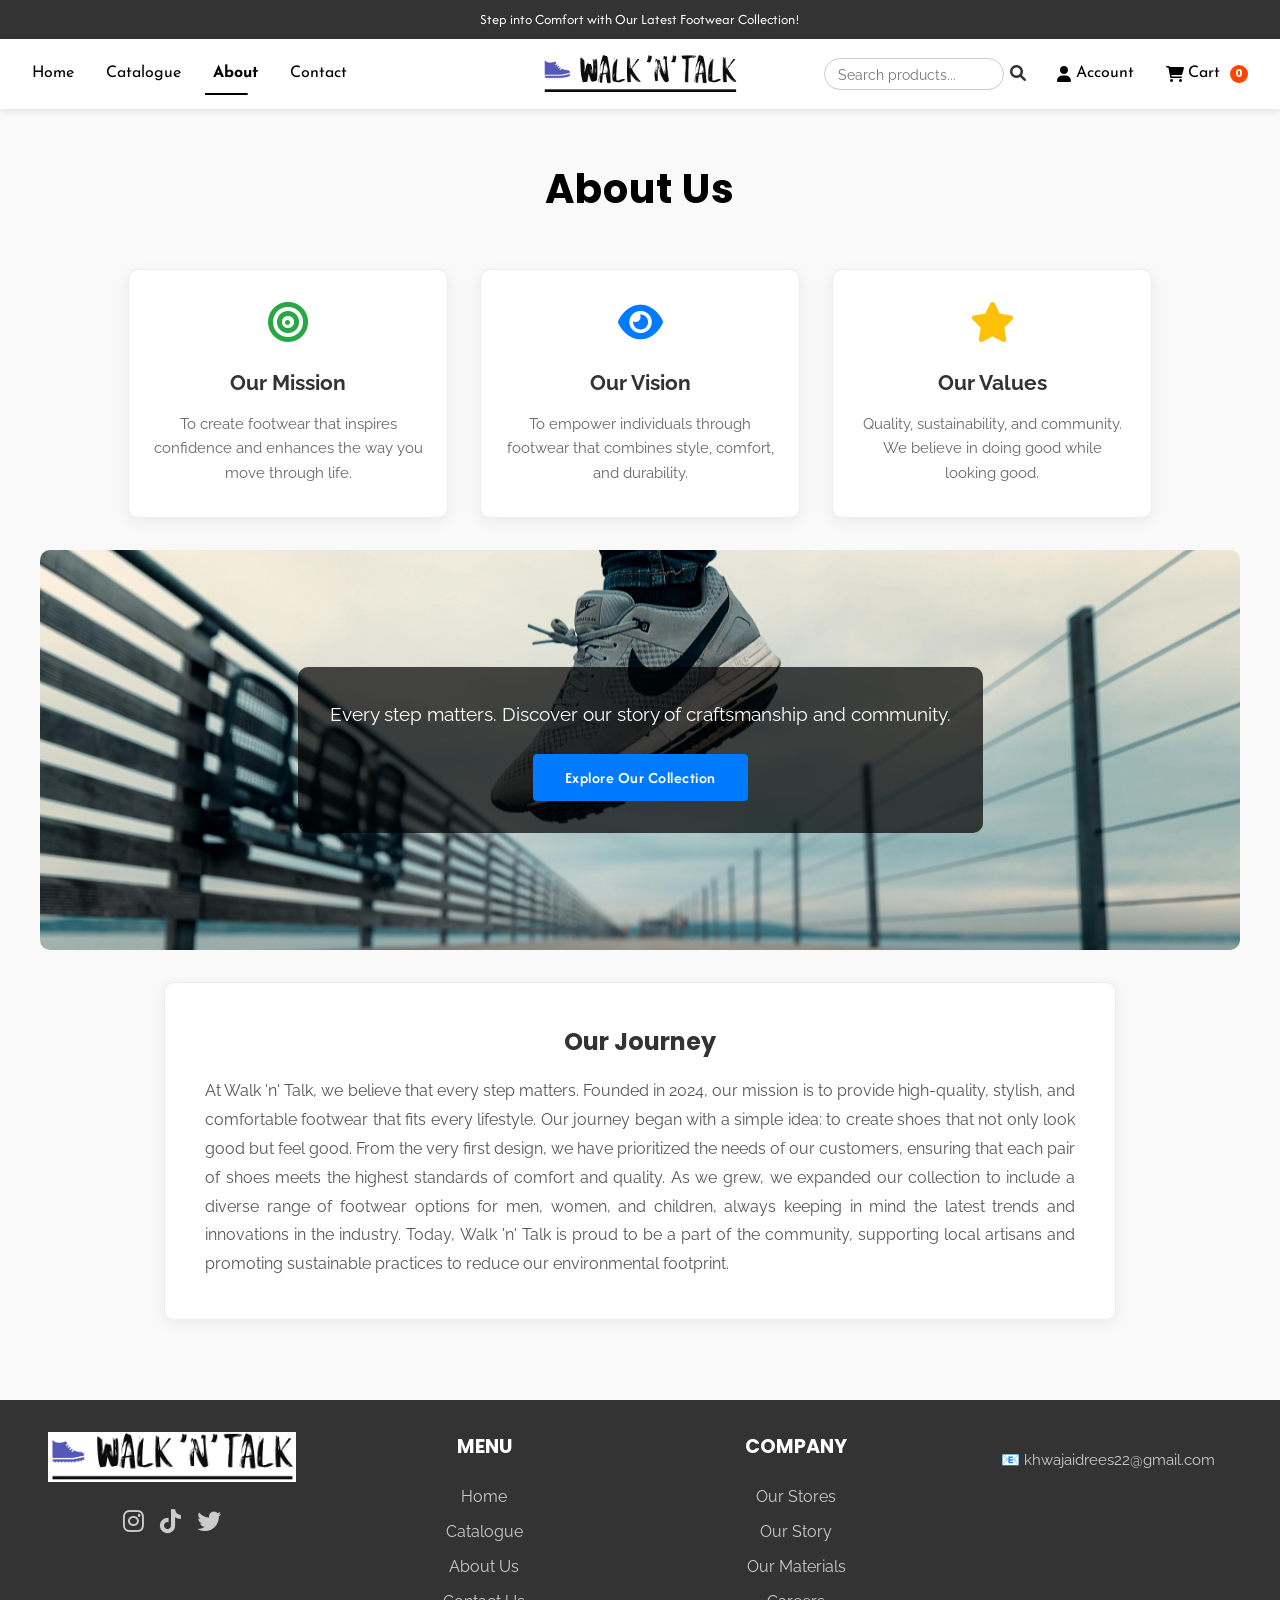
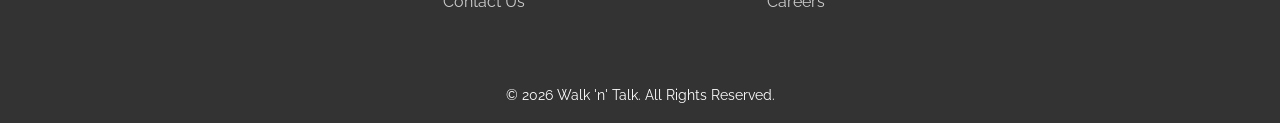
<file: about.html>
<!DOCTYPE html>
<html lang="en">
<head>
    <meta charset="UTF-8">
    <meta name="viewport" content="width=device-width, initial-scale=1.0">
    <meta name="description" content="Discover the story behind Walk 'N' Talk — our mission, vision, and values. Quality footwear crafted with care since 2024.">
    <meta name="theme-color" content="#333333">
    <title>About Us — Walk 'N' Talk | Our Story</title>
    <link rel="preconnect" href="https://fonts.googleapis.com">
    <link rel="preconnect" href="https://fonts.gstatic.com" crossorigin>
    <link rel="stylesheet" href="https://cdnjs.cloudflare.com/ajax/libs/font-awesome/6.0.0-beta3/css/all.min.css">
    <link rel="stylesheet" href="style.css">
    <link rel="stylesheet" href="about.css">
</head>
<body>
    <!-- BANNER -->
    <div class="banner" role="banner">
        <div class="banner-content">
            <p id="banner-text">Comfort Meets Fashion - Shop the New Arrivals!</p>
        </div>
    </div>

    <!-- NAVBAR -->
    <nav class="navbar" aria-label="Main navigation">
        <button class="menu-toggle" id="mobile-menu" aria-label="Toggle menu" aria-expanded="false">
            <span class="bar"></span>
            <span class="bar"></span>
            <span class="bar"></span>
        </button>
        <ul class="nav-left nav-items" id="nav-items">
            <li><a href="index.html">Home</a></li>
            <li><a href="catalogue.html">Catalogue</a></li>
            <li><a href="about.html" class="active">About</a></li>
            <li><a href="contact.html">Contact</a></li>
        </ul>
        <div class="logo">
            <a href="index.html" aria-label="Walk 'N' Talk home">
                <img src="ecomlogo.png" alt="Walk 'N' Talk Logo" loading="eager">
            </a>
        </div>
        <ul class="nav-right nav-items">
            <li>
                <form action="catalogue.html" method="GET" class="search-form" role="search">
                    <input type="text" name="query" placeholder="Search products..." aria-label="Search products">
                    <button type="submit" aria-label="Search"><i class="fas fa-search"></i></button>
                </form>
            </li>
            <li><a href="account.html"><i class="fas fa-user"></i> Account</a></li>
            <li>
                <a href="#" id="cart-icon">
                    <i class="fas fa-shopping-cart"></i> Cart
                    <span class="cart-count" id="cart-count">0</span>
                </a>
            </li>
        </ul>
    </nav>

    <!-- ABOUT SECTION -->
    <section id="about-us">
        <h2 class="about">About Us</h2>
        
        <div class="values-vision">
            <div class="vision-value-box">
                <i class="fas fa-bullseye icon mission-icon"></i>
                <h3>Our Mission</h3>
                <p>To create footwear that inspires confidence and enhances the way you move through life.</p>
            </div>
            <div class="vision-value-box">
                <i class="fas fa-eye icon vision-icon"></i>
                <h3>Our Vision</h3>
                <p>To empower individuals through footwear that combines style, comfort, and durability.</p>
            </div>
            <div class="vision-value-box">
                <i class="fas fa-star icon values-icon"></i>
                <h3>Our Values</h3>
                <p>Quality, sustainability, and community. We believe in doing good while looking good.</p>
            </div>
        </div>

        <div class="journey-background">
            <div class="journey-overlay">
                <p>Every step matters. Discover our story of craftsmanship and community.</p>
                <button class="learn" onclick="window.location.href='catalogue.html'">Explore Our Collection</button>
            </div>
        </div>

        <div class="about-content">
            <div class="about-box">
                <h3>Our Journey</h3>
                <p>At Walk 'n' Talk, we believe that every step matters. Founded in 2024, our mission is to provide high-quality, stylish, and comfortable footwear that fits every lifestyle. Our journey began with a simple idea: to create shoes that not only look good but feel good. From the very first design, we have prioritized the needs of our customers, ensuring that each pair of shoes meets the highest standards of comfort and quality. As we grew, we expanded our collection to include a diverse range of footwear options for men, women, and children, always keeping in mind the latest trends and innovations in the industry. Today, Walk 'n' Talk is proud to be a part of the community, supporting local artisans and promoting sustainable practices to reduce our environmental footprint.</p>
            </div>
        </div>
    </section>

    <!-- FOOTER -->
    <footer>
        <div class="footer-section">
            <div class="foo">
                <img src="ecomlogo.png" alt="Walk 'N' Talk" loading="lazy">
            </div>
            <ul class="social-media">
                <li><a href="#" aria-label="Instagram"><i class="fab fa-instagram"></i></a></li>
                <li><a href="#" aria-label="TikTok"><i class="fab fa-tiktok"></i></a></li>
                <li><a href="#" aria-label="Twitter"><i class="fab fa-twitter"></i></a></li>
            </ul>
        </div>
        <div class="footer-section">
            <h3>MENU</h3>
            <ul>
                <li><a href="index.html">Home</a></li>
                <li><a href="catalogue.html">Catalogue</a></li>
                <li><a href="about.html">About Us</a></li>
                <li><a href="contact.html">Contact Us</a></li>
            </ul>
        </div>
        <div class="footer-section">
            <h3>COMPANY</h3>
            <ul>
                <li><a href="#">Our Stores</a></li>
                <li><a href="#">Our Story</a></li>
                <li><a href="#">Our Materials</a></li>
                <li><a href="#">Careers</a></li>
            </ul>
        </div>
        <div class="mail">
            <p>📧 <a href="mailto:khwajaidrees22@gmail.com">khwajaidrees22@gmail.com</a></p>
        </div>
    </footer>
    <p class="rights">&copy; <span id="year"></span> Walk 'n' Talk. All Rights Reserved.</p>

    <!-- Toast notification container -->
    <div id="toast-container" class="toast-container"></div>

    <script src="script.js"></script>
</body>
</html>
</file>
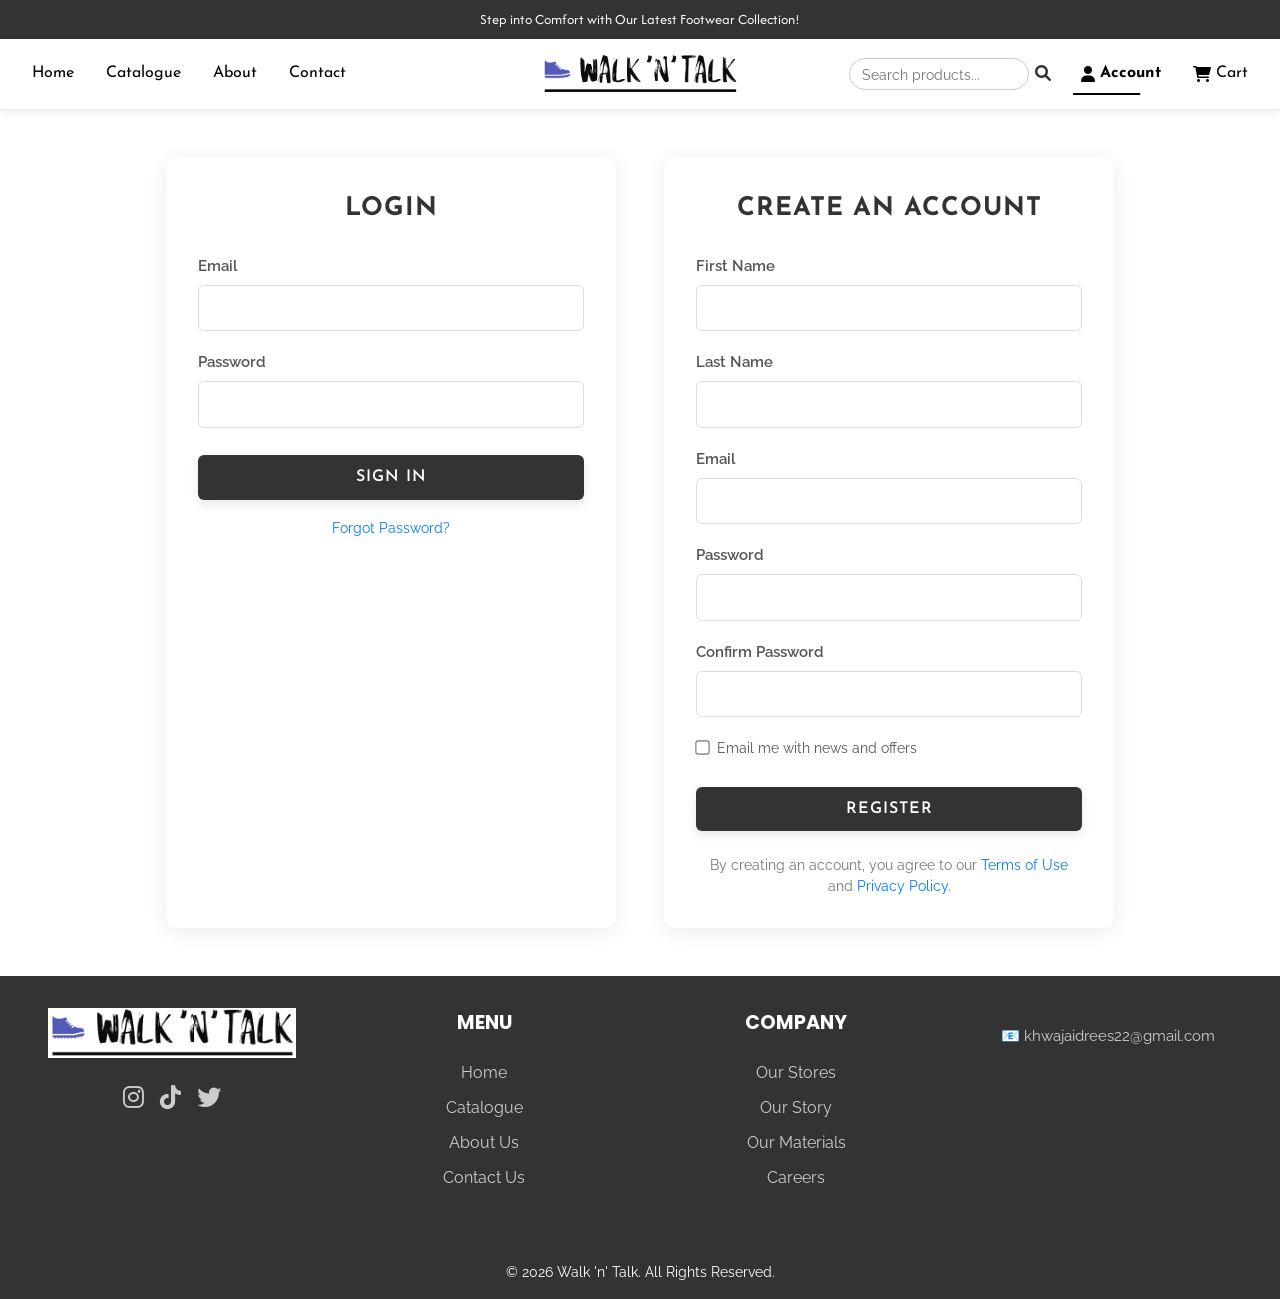
<file: account.html>
<!DOCTYPE html>
<html lang="en">
<head>
    <meta charset="UTF-8">
    <meta name="viewport" content="width=device-width, initial-scale=1.0">
    <title>Account - Walk 'N' Talk</title>
    <link rel="stylesheet" href="https://cdnjs.cloudflare.com/ajax/libs/font-awesome/6.0.0-beta3/css/all.min.css">
    <link rel="stylesheet" href="style.css">
    <link rel="stylesheet" href="account.css">
</head>
<body>
    <!-- BANNER -->
    <div class="banner">
        <div class="banner-content">
            <p id="banner-text">Comfort Meets Fashion - Shop the New Arrivals!</p>
        </div>
    </div>

    <!-- NAVBAR -->
    <nav class="navbar">
        <div class="menu-toggle" id="mobile-menu">
            <span class="bar"></span>
            <span class="bar"></span>
            <span class="bar"></span>
        </div>
        <ul class="nav-left nav-items" id="nav-items">
            <li><a href="index.html">Home</a></li>
            <li><a href="catalogue.html">Catalogue</a></li>
            <li><a href="about.html">About</a></li>
            <li><a href="contact.html">Contact</a></li>
        </ul>
        <div class="logo">
            <a href="index.html"><img src="ecomlogo.png" alt="Walk 'N' Talk Logo"></a>
        </div>
        <ul class="nav-right nav-items">
            <li>
                <form action="catalogue.html" method="GET" class="search-form">
                    <input type="text" name="query" placeholder="Search products...">
                    <button type="submit"><i class="fas fa-search"></i></button>
                </form>
            </li>
            <li><a href="account.html" class="active"><i class="fas fa-user"></i> Account</a></li>
            <li><a href="#cart"><i class="fas fa-shopping-cart"></i> Cart</a></li>
        </ul>
    </nav>

    <!-- AUTH CONTAINER -->
    <div class="auth-container">
        <div class="login-section-auth">
            <h2 class="auth-heading">LOGIN</h2>
            <form action="#" method="POST">
                <label class="auth-label" for="email">Email</label>
                <input class="auth-input" type="email" id="email" name="email" required>
                
                <label class="auth-label" for="password">Password</label>
                <input class="auth-input" type="password" id="password" name="password" required>
                
                <button class="auth-button" type="submit">Sign In</button>
                
                <a class="auth-link" href="#">Forgot Password?</a>
            </form>
        </div>

        <div class="register-section-auth">
            <h2 class="auth-heading">CREATE AN ACCOUNT</h2>
            <form action="#" method="POST">
                <label class="auth-label" for="firstName">First Name</label>
                <input class="auth-input" type="text" id="firstName" name="firstName" required>

                <label class="auth-label" for="lastName">Last Name</label>
                <input class="auth-input" type="text" id="lastName" name="lastName" required>

                <label class="auth-label" for="emailRegister">Email</label>
                <input class="auth-input" type="email" id="emailRegister" name="emailRegister" required>

                <label class="auth-label" for="passwordRegister">Password</label>
                <input class="auth-input" type="password" id="passwordRegister" name="passwordRegister" required>

                <label class="auth-label" for="confirmPassword">Confirm Password</label>
                <input class="auth-input" type="password" id="confirmPassword" name="confirmPassword" required>

                <div class="auth-checkbox">
                    <input type="checkbox" id="offers" name="offers">
                    <label for="offers">Email me with news and offers</label>
                </div>

                <button class="auth-button" type="submit">Register</button>
            </form>
            <p class="auth-paragraph">By creating an account, you agree to our <a href="#">Terms of Use</a> and <a href="#">Privacy Policy</a>.</p>
        </div>
    </div>

    <!-- FOOTER -->
    <footer>
        <div class="footer-section">
            <div class="foo">
                <img src="ecomlogo.png" alt="Walk 'N' Talk">
            </div>
            <ul class="social-media">
                <li><a href="#"><i class="fab fa-instagram"></i></a></li>
                <li><a href="#"><i class="fab fa-tiktok"></i></a></li>
                <li><a href="#"><i class="fab fa-twitter"></i></a></li>
            </ul>
        </div>
        <div class="footer-section">
            <h3>MENU</h3>
            <ul>
                <li><a href="index.html">Home</a></li>
                <li><a href="catalogue.html">Catalogue</a></li>
                <li><a href="about.html">About Us</a></li>
                <li><a href="contact.html">Contact Us</a></li>
            </ul>
        </div>
        <div class="footer-section">
            <h3>COMPANY</h3>
            <ul>
                <li><a href="#">Our Stores</a></li>
                <li><a href="#">Our Story</a></li>
                <li><a href="#">Our Materials</a></li>
                <li><a href="#">Careers</a></li>
            </ul>
        </div>
        <div class="mail">
            <p>📧 <a href="mailto:khwajaidrees22@gmail.com">khwajaidrees22@gmail.com</a></p>
        </div>
    </footer>
    <p class="rights">&copy; <span id="year"></span> Walk 'n' Talk. All Rights Reserved.</p>

    <script src="script.js"></script>
</body>
</html>
</file>
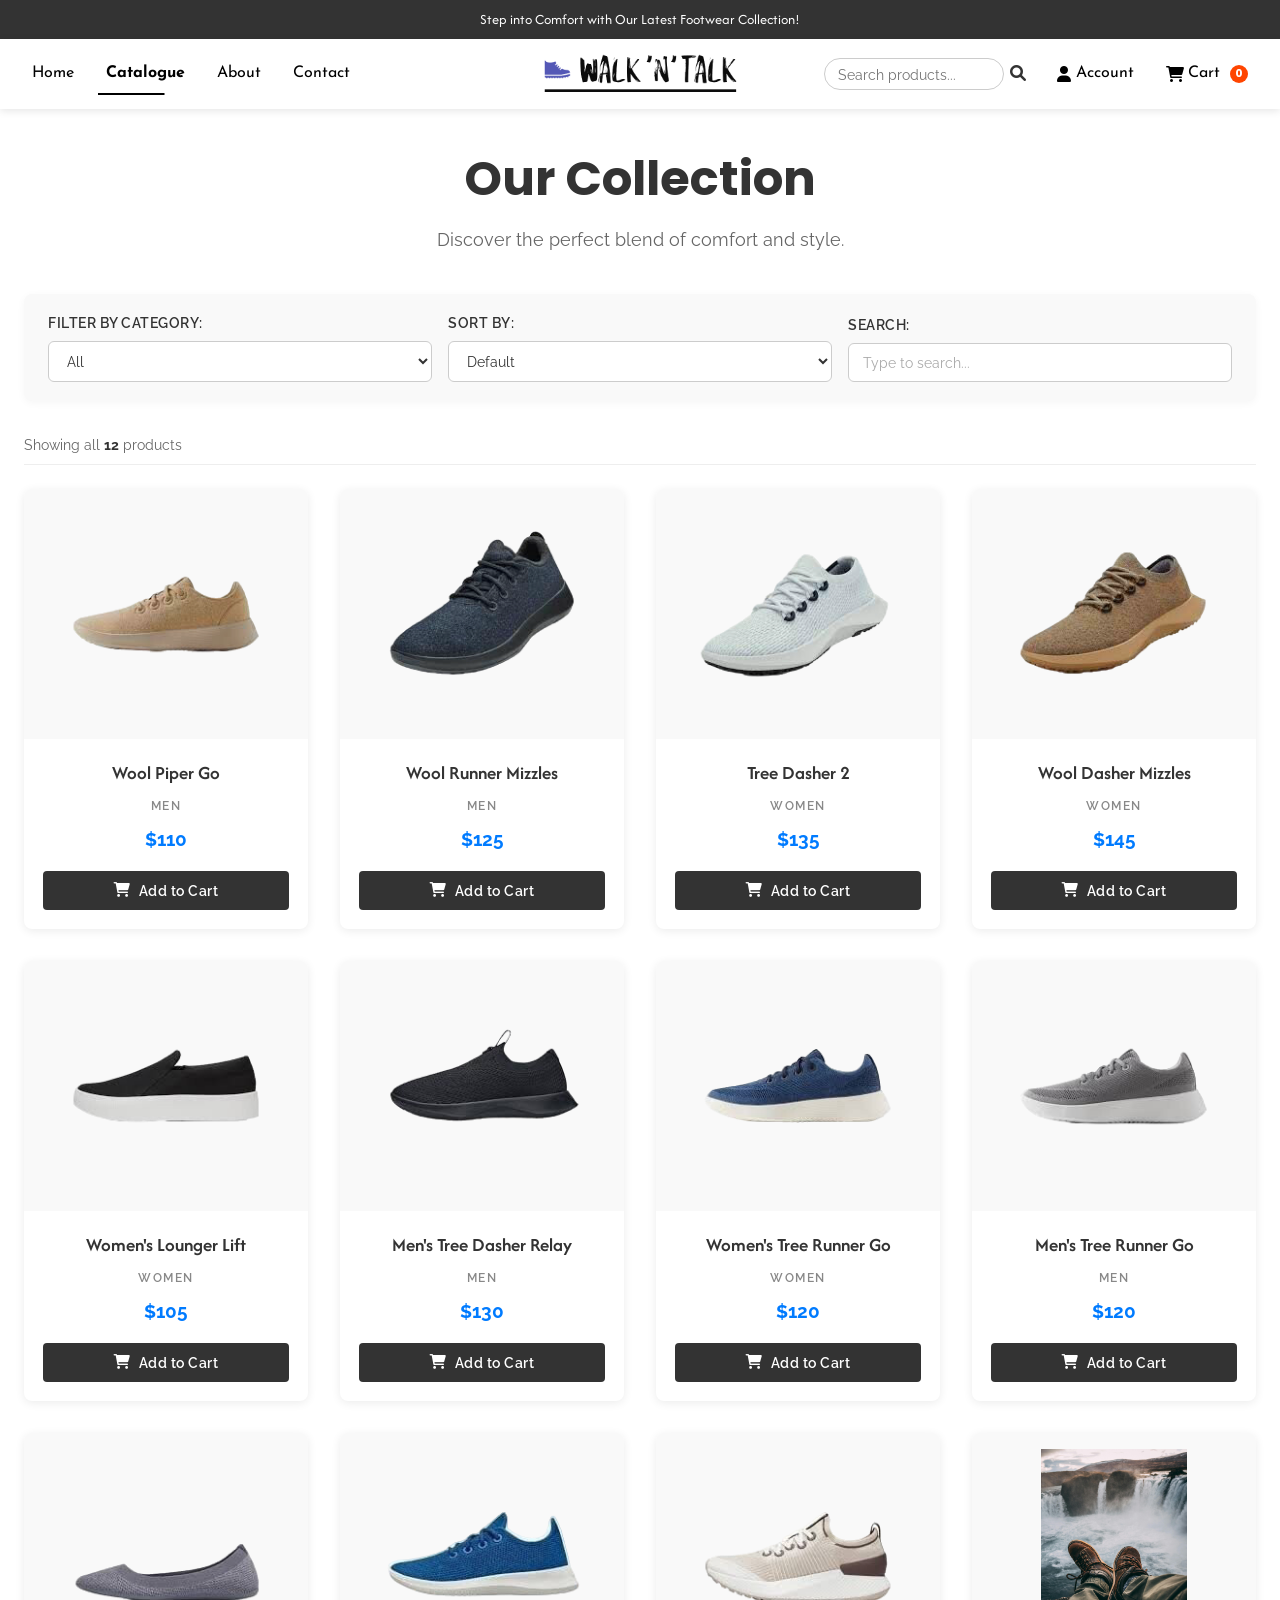
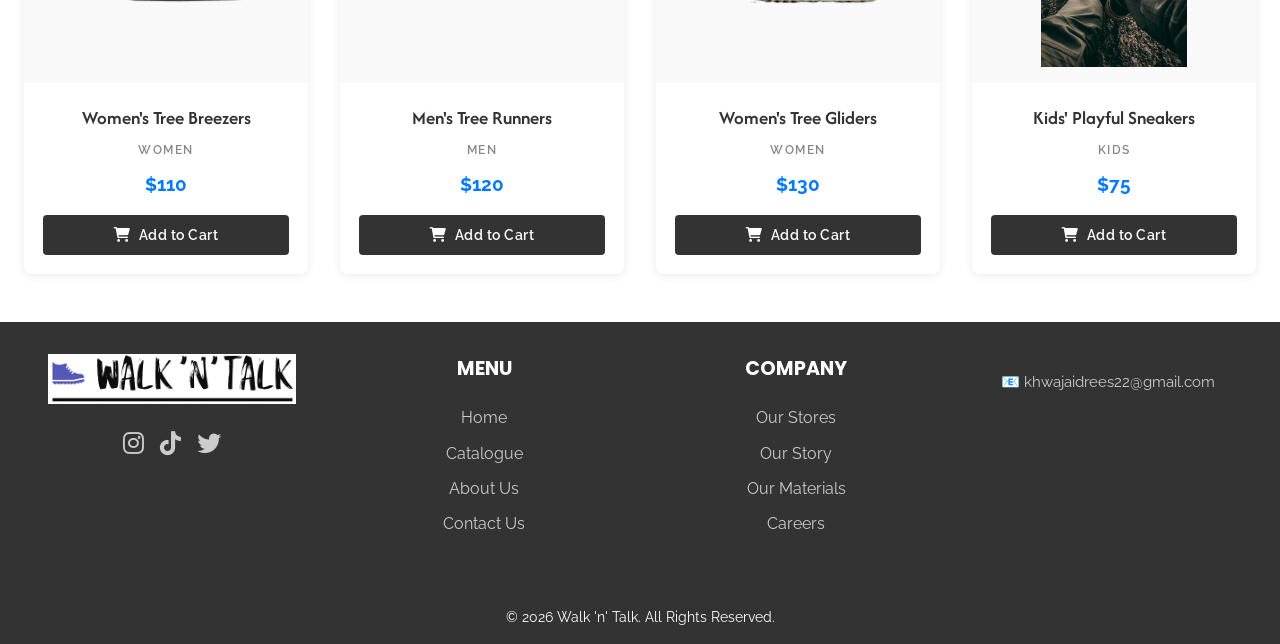
<file: catalogue.html>
<!DOCTYPE html>
<html lang="en">
<head>
    <meta charset="UTF-8">
    <meta name="viewport" content="width=device-width, initial-scale=1.0">
    <meta name="description" content="Shop our full catalogue of premium footwear for men, women, and kids. Filter by category, sort by price, and find your perfect pair.">
    <meta name="theme-color" content="#333333">
    <title>Catalogue — Walk 'N' Talk | Shop All Footwear</title>
    <link rel="preconnect" href="https://fonts.googleapis.com">
    <link rel="preconnect" href="https://fonts.gstatic.com" crossorigin>
    <link rel="stylesheet" href="https://cdnjs.cloudflare.com/ajax/libs/font-awesome/6.0.0-beta3/css/all.min.css">
    <link rel="stylesheet" href="style.css">
    <link rel="stylesheet" href="catalogue.css">
</head>
<body>
    <!-- BANNER -->
    <div class="banner" role="banner">
        <div class="banner-content">
            <p id="banner-text">Comfort Meets Fashion - Shop the New Arrivals!</p>
        </div>
    </div>

    <!-- NAVBAR -->
    <nav class="navbar" aria-label="Main navigation">
        <button class="menu-toggle" id="mobile-menu" aria-label="Toggle menu" aria-expanded="false">
            <span class="bar"></span>
            <span class="bar"></span>
            <span class="bar"></span>
        </button>
        <ul class="nav-left nav-items" id="nav-items">
            <li><a href="index.html">Home</a></li>
            <li><a href="catalogue.html" class="active">Catalogue</a></li>
            <li><a href="about.html">About</a></li>
            <li><a href="contact.html">Contact</a></li>
        </ul>
        <div class="logo">
            <a href="index.html" aria-label="Walk 'N' Talk home">
                <img src="ecomlogo.png" alt="Walk 'N' Talk Logo" loading="eager">
            </a>
        </div>
        <ul class="nav-right nav-items">
            <li>
                <form action="catalogue.html" method="GET" class="search-form" role="search">
                    <input type="text" name="query" placeholder="Search products..." aria-label="Search products">
                    <button type="submit" aria-label="Search"><i class="fas fa-search"></i></button>
                </form>
            </li>
            <li><a href="account.html"><i class="fas fa-user"></i> Account</a></li>
            <li>
                <a href="#" id="cart-icon">
                    <i class="fas fa-shopping-cart"></i> Cart
                    <span class="cart-count" id="cart-count">0</span>
                </a>
            </li>
        </ul>
    </nav>

    <!-- CATALOGUE MAIN SECTION -->
    <main class="catalogue-container">
        <div class="catalogue-header">
            <h1>Our Collection</h1>
            <p>Discover the perfect blend of comfort and style.</p>
        </div>

        <div class="catalogue-controls">
            <div class="filter-group">
                <label for="category-filter">Filter by Category:</label>
                <select id="category-filter" aria-label="Filter by category">
                    <option value="all">All</option>
                    <option value="men">Men</option>
                    <option value="women">Women</option>
                    <option value="kids">Kids</option>
                </select>
            </div>
            <div class="filter-group">
                <label for="sort-filter">Sort by:</label>
                <select id="sort-filter" aria-label="Sort products">
                    <option value="default">Default</option>
                    <option value="price-low">Price: Low to High</option>
                    <option value="price-high">Price: High to Low</option>
                    <option value="name">Name (A-Z)</option>
                </select>
            </div>
            <div class="filter-group">
                <label for="search-inline">Search:</label>
                <input type="text" id="search-inline" placeholder="Type to search..." aria-label="Search products inline">
            </div>
        </div>

        <div class="catalogue-results-info" id="results-info">
            <!-- "Showing X products" injected by JS -->
        </div>

        <div class="catalogue-grid" id="catalogue-grid">
            <!-- Product Cards injected by JS -->
        </div>
    </main>

    <!-- FOOTER -->
    <footer>
        <div class="footer-section">
            <div class="foo">
                <img src="ecomlogo.png" alt="Walk 'N' Talk" loading="lazy">
            </div>
            <ul class="social-media">
                <li><a href="#" aria-label="Instagram"><i class="fab fa-instagram"></i></a></li>
                <li><a href="#" aria-label="TikTok"><i class="fab fa-tiktok"></i></a></li>
                <li><a href="#" aria-label="Twitter"><i class="fab fa-twitter"></i></a></li>
            </ul>
        </div>
        <div class="footer-section">
            <h3>MENU</h3>
            <ul>
                <li><a href="index.html">Home</a></li>
                <li><a href="catalogue.html">Catalogue</a></li>
                <li><a href="about.html">About Us</a></li>
                <li><a href="contact.html">Contact Us</a></li>
            </ul>
        </div>
        <div class="footer-section">
            <h3>COMPANY</h3>
            <ul>
                <li><a href="#">Our Stores</a></li>
                <li><a href="#">Our Story</a></li>
                <li><a href="#">Our Materials</a></li>
                <li><a href="#">Careers</a></li>
            </ul>
        </div>
        <div class="mail">
            <p>📧 <a href="mailto:khwajaidrees22@gmail.com">khwajaidrees22@gmail.com</a></p>
        </div>
    </footer>
    <p class="rights">&copy; <span id="year"></span> Walk 'n' Talk. All Rights Reserved.</p>

    <!-- Toast notification container -->
    <div id="toast-container" class="toast-container"></div>

    <script src="script.js"></script>
</body>
</html>
</file>
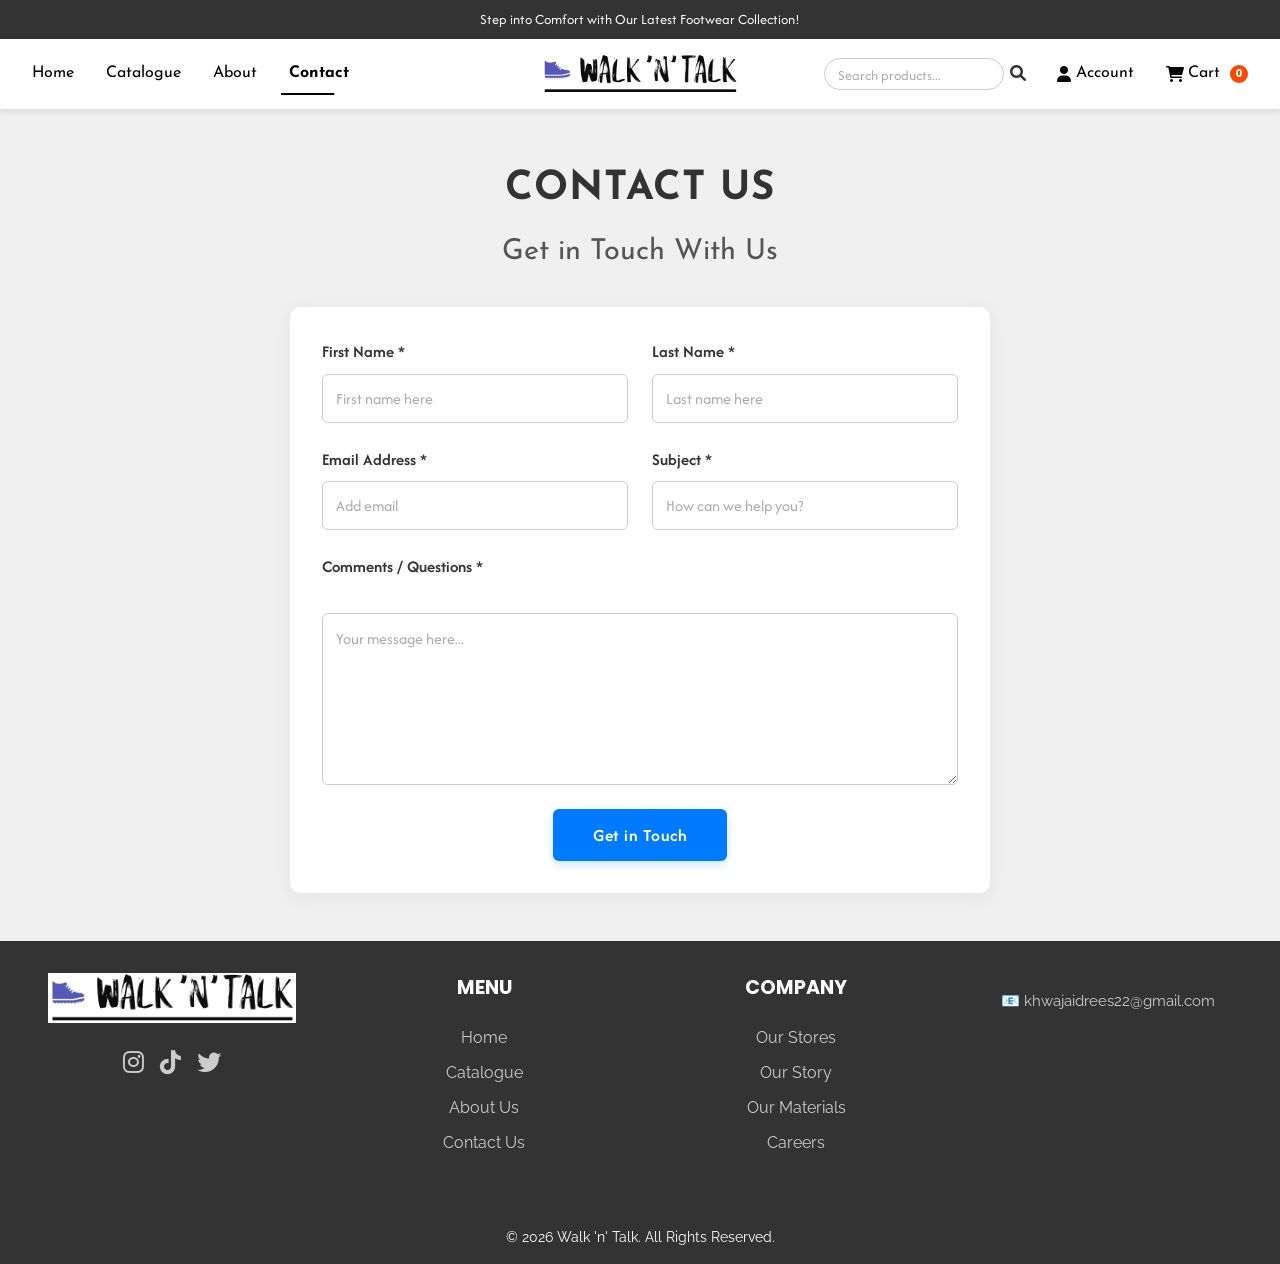
<file: contact.html>
<!DOCTYPE html>
<html lang="en">
<head>
    <meta charset="UTF-8">
    <meta name="viewport" content="width=device-width, initial-scale=1.0">
    <meta name="description" content="Get in touch with Walk 'N' Talk. Questions, feedback, or support — we're here to help. Reach us by email or contact form.">
    <meta name="theme-color" content="#333333">
    <title>Contact Us — Walk 'N' Talk | Get in Touch</title>
    <link rel="preconnect" href="https://fonts.googleapis.com">
    <link rel="preconnect" href="https://fonts.gstatic.com" crossorigin>
    <link rel="stylesheet" href="https://cdnjs.cloudflare.com/ajax/libs/font-awesome/6.0.0-beta3/css/all.min.css">
    <link rel="stylesheet" href="style.css">
    <link rel="stylesheet" href="contact.css">
</head>
<body>
    <!-- BANNER -->
    <div class="banner" role="banner">
        <div class="banner-content">
            <p id="banner-text">Comfort Meets Fashion - Shop the New Arrivals!</p>
        </div>
    </div>

    <!-- NAVBAR -->
    <nav class="navbar" aria-label="Main navigation">
        <button class="menu-toggle" id="mobile-menu" aria-label="Toggle menu" aria-expanded="false">
            <span class="bar"></span>
            <span class="bar"></span>
            <span class="bar"></span>
        </button>
        <ul class="nav-left nav-items" id="nav-items">
            <li><a href="index.html">Home</a></li>
            <li><a href="catalogue.html">Catalogue</a></li>
            <li><a href="about.html">About</a></li>
            <li><a href="contact.html" class="active">Contact</a></li>
        </ul>
        <div class="logo">
            <a href="index.html" aria-label="Walk 'N' Talk home">
                <img src="ecomlogo.png" alt="Walk 'N' Talk Logo" loading="eager">
            </a>
        </div>
        <ul class="nav-right nav-items">
            <li>
                <form action="catalogue.html" method="GET" class="search-form" role="search">
                    <input type="text" name="query" placeholder="Search products..." aria-label="Search products">
                    <button type="submit" aria-label="Search"><i class="fas fa-search"></i></button>
                </form>
            </li>
            <li><a href="account.html"><i class="fas fa-user"></i> Account</a></li>
            <li>
                <a href="#" id="cart-icon">
                    <i class="fas fa-shopping-cart"></i> Cart
                    <span class="cart-count" id="cart-count">0</span>
                </a>
            </li>
        </ul>
    </nav>

    <!-- CONTACT FORM SECTION -->
    <section id="contact-form">
        <h2>Contact Us</h2>
        <h3>Get in Touch With Us</h3>
        
        <form id="contact-form-el" action="#" method="POST" novalidate>
            <div class="form-group">
                <div class="input-box">
                    <label for="first-name">First Name *</label>
                    <input type="text" id="first-name" name="first-name" placeholder="First name here" required>
                </div>
                <div class="input-box">
                    <label for="last-name">Last Name *</label>
                    <input type="text" id="last-name" name="last-name" placeholder="Last name here" required>
                </div>
            </div>
            <div class="form-group">
                <div class="input-box">
                    <label for="email">Email Address *</label>
                    <input type="email" id="email" name="email" placeholder="Add email" required>
                </div>
                <div class="input-box">
                    <label for="subject">Subject *</label>
                    <input type="text" id="subject" name="subject" placeholder="How can we help you?" required>
                </div>
            </div>
            <div class="form-group">
                <label for="comments">Comments / Questions *</label>
                <textarea id="comments" name="comments" rows="6" placeholder="Your message here..." required></textarea>
            </div>
            <button class="alo" type="submit">Get in Touch</button>
        </form>
    </section>

    <!-- FOOTER -->
    <footer>
        <div class="footer-section">
            <div class="foo">
                <img src="ecomlogo.png" alt="Walk 'N' Talk" loading="lazy">
            </div>
            <ul class="social-media">
                <li><a href="#" aria-label="Instagram"><i class="fab fa-instagram"></i></a></li>
                <li><a href="#" aria-label="TikTok"><i class="fab fa-tiktok"></i></a></li>
                <li><a href="#" aria-label="Twitter"><i class="fab fa-twitter"></i></a></li>
            </ul>
        </div>
        <div class="footer-section">
            <h3>MENU</h3>
            <ul>
                <li><a href="index.html">Home</a></li>
                <li><a href="catalogue.html">Catalogue</a></li>
                <li><a href="about.html">About Us</a></li>
                <li><a href="contact.html">Contact Us</a></li>
            </ul>
        </div>
        <div class="footer-section">
            <h3>COMPANY</h3>
            <ul>
                <li><a href="#">Our Stores</a></li>
                <li><a href="#">Our Story</a></li>
                <li><a href="#">Our Materials</a></li>
                <li><a href="#">Careers</a></li>
            </ul>
        </div>
        <div class="mail">
            <p>📧 <a href="mailto:khwajaidrees22@gmail.com">khwajaidrees22@gmail.com</a></p>
        </div>
    </footer>
    <p class="rights">&copy; <span id="year"></span> Walk 'n' Talk. All Rights Reserved.</p>

    <!-- Toast notification container -->
    <div id="toast-container" class="toast-container"></div>

    <script src="script.js"></script>
</body>
</html>
</file>
<file: style.css>
/* ============================================
   WALK 'N' TALK - MAIN STYLESHEET
   Version 4.0 - Unified Hamburger Menu
   ============================================ */

/* --- Google Fonts --- */
@import url('https://fonts.googleapis.com/css2?family=Afacad+Flux:wght@100..1000&display=swap');
@import url('https://fonts.googleapis.com/css2?family=Josefin+Sans:ital,wght@0,100..700;1,100..700&display=swap');
@import url('https://fonts.googleapis.com/css2?family=Raleway:ital,wght@0,100..900;1,100..900&display=swap');
@import url('https://fonts.googleapis.com/css2?family=Poppins:wght@100;200;300;400;500;600;700;800;900&display=swap');
@import url('https://fonts.googleapis.com/css2?family=Lato:wght@100;300;400;700;900&display=swap');

/* --- Reset --- */
* {
    margin: 0;
    padding: 0;
    box-sizing: border-box;
}

html {
    scroll-behavior: smooth;
}

body {
    font-family: 'Raleway', Arial, sans-serif;
    line-height: 1.6;
    color: #333;
    background-color: #fff;
    overflow-x: hidden;
}

body.no-scroll {
    overflow: hidden;
}

img {
    max-width: 100%;
    height: auto;
    display: block;
}

a {
    text-decoration: none;
    color: inherit;
}

ul {
    list-style: none;
}

button {
    font-family: inherit;
    cursor: pointer;
    border: none;
    background: none;
}

/* ============================================
   BANNER
   ============================================ */
.banner {
    font-family: "Afacad Flux", sans-serif;
    width: 100%;
    background-color: #333;
    display: flex;
    align-items: center;
    justify-content: center;
    color: #fff;
    text-align: center;
    padding: 0.5rem;
    font-size: 0.9rem;
    min-height: 35px;
}

.banner-content {
    max-width: 800px;
    width: 100%;
}

#banner-text {
    animation: fade 1s ease-in-out;
}

@keyframes fade {
    from { opacity: 0; }
    to { opacity: 1; }
}

/* ============================================
   NAVBAR
   ============================================ */
.navbar {
    display: flex;
    justify-content: space-between;
    align-items: center;
    background-color: #fff;
    padding: 0 1.5rem;
    box-shadow: 0 2px 8px rgba(0, 0, 0, 0.1);
    font-family: "Josefin Sans", sans-serif;
    height: 70px;
    position: sticky;
    top: 0;
    z-index: 1000;
}

.logo {
    position: absolute;
    left: 50%;
    transform: translateX(-50%);
    z-index: 5;
}

.logo img {
    height: 40px;
    width: auto;
}

.nav-left,
.nav-right {
    display: flex;
    align-items: center;
    gap: 1rem;
}

.nav-left li a,
.nav-right li a {
    color: #000;
    font-size: 1rem;
    padding: 0.5rem;
    position: relative;
    transition: color 0.3s ease;
    display: flex;
    align-items: center;
    gap: 0.3rem;
}

.nav-left li a::after,
.nav-right li a::after {
    content: '';
    position: absolute;
    width: 100%;
    height: 2px;
    background-color: #000;
    left: 0;
    bottom: 0;
    transform: scaleX(0);
    transition: transform 0.3s ease;
    transform-origin: left;
}

.nav-left li a:hover::after,
.nav-right li a:hover::after,
.nav-left li a.active::after,
.nav-right li a.active::after {
    transform: scaleX(0.7);
}

.nav-left li a:hover,
.nav-right li a:hover {
    color: #555;
}

.nav-left li a.active,
.nav-right li a.active {
    font-weight: bold;
}

/* Cart Badge */
.cart-count {
    display: inline-flex;
    align-items: center;
    justify-content: center;
    background-color: #ff4500;
    color: #fff;
    font-size: 0.7rem;
    font-weight: 700;
    min-width: 18px;
    height: 18px;
    padding: 0 5px;
    border-radius: 10px;
    margin-left: 0.3rem;
    transition: transform 0.3s ease;
    font-family: "Poppins", sans-serif;
}

.cart-count.bump {
    animation: cartBump 0.4s ease;
}

@keyframes cartBump {
    0% { transform: scale(1); }
    50% { transform: scale(1.4); }
    100% { transform: scale(1); }
}

/* Search */
.search-form {
    display: flex;
    align-items: center;
}

.search-form input {
    padding: 0.4rem 0.8rem;
    border: 1px solid #ccc;
    border-radius: 20px;
    width: 180px;
    font-size: 0.9rem;
    font-family: "Raleway", sans-serif;
    transition: border-color 0.3s ease, box-shadow 0.3s ease;
}

.search-form input:focus {
    outline: none;
    border-color: #007bff;
    box-shadow: 0 0 0 3px rgba(0, 123, 255, 0.1);
}

.search-form button {
    padding: 0.4rem;
    font-size: 1rem;
    color: #333;
    transition: color 0.3s ease;
}

.search-form button:hover {
    color: #007bff;
}

/* ============================================
   HAMBURGER MENU TOGGLE
   ============================================ */
.menu-toggle {
    display: none;
    flex-direction: column;
    justify-content: center;
    align-items: center;
    gap: 5px;
    width: 42px;
    height: 42px;
    background: transparent;
    border: none;
    cursor: pointer;
    padding: 8px;
    z-index: 1100;
    position: relative;
    border-radius: 6px;
    transition: background 0.2s ease;
}

.menu-toggle:hover {
    background: #f0f0f0;
}

.menu-toggle .bar {
    display: block;
    width: 25px;
    height: 3px;
    background-color: #333;
    border-radius: 2px;
    transition: transform 0.3s ease, opacity 0.3s ease;
}

.menu-toggle.active .bar:nth-child(1) {
    transform: translateY(8px) rotate(45deg);
}

.menu-toggle.active .bar:nth-child(2) {
    opacity: 0;
}

.menu-toggle.active .bar:nth-child(3) {
    transform: translateY(-8px) rotate(-45deg);
}

/* ============================================
   SECONDARY NAVBAR
   ============================================ */
.secondary-navbar {
    background-color: #f4f4f4;
    padding: 0.8rem 1rem;
    text-align: center;
    font-family: "Josefin Sans", sans-serif;
}

.secondary-navbar ul {
    display: flex;
    justify-content: center;
    gap: 1.5rem;
    flex-wrap: wrap;
}

.secondary-navbar ul li a {
    color: #333;
    font-size: 0.9rem;
    position: relative;
    padding-bottom: 2px;
    transition: color 0.3s ease;
}

.secondary-navbar ul li a::after {
    content: '';
    position: absolute;
    width: 100%;
    height: 1px;
    background-color: #333;
    left: 0;
    bottom: 0;
    transform: scaleX(0);
    transition: transform 0.3s ease;
    transform-origin: left;
}

.secondary-navbar ul li a:hover::after {
    transform: scaleX(1);
}

/* ============================================
   HERO SLIDER
   ============================================ */
.slider-banner {
    width: 100%;
    height: 70vh;
    min-height: 400px;
    max-height: 700px;
    position: relative;
    overflow: hidden;
}

.slider-content {
    width: 100%;
    height: 100%;
}

.slider-image-container {
    width: 100%;
    height: 100%;
    position: relative;
}

.slider-image-container img {
    width: 100%;
    height: 100%;
    object-fit: cover;
    transition: opacity 0.5s ease;
}

.slider-overlay {
    position: absolute;
    inset: 0;
    background: linear-gradient(to top, rgba(0, 0, 0, 0.6) 0%, rgba(0, 0, 0, 0.1) 50%, transparent 100%);
    display: flex;
    flex-direction: column;
    justify-content: flex-end;
    padding: 2rem;
}

#slider-text {
    font-family: "Raleway", sans-serif;
    color: #fff;
    font-size: clamp(1.5rem, 4vw, 3rem);
    font-weight: bold;
    text-shadow: 2px 2px 8px rgba(0, 0, 0, 0.6);
    max-width: 80%;
    margin-bottom: 1rem;
}

.slider-cta {
    display: inline-flex;
    align-items: center;
    gap: 0.5rem;
    background-color: #fff;
    color: #333;
    padding: 0.8rem 1.8rem;
    border-radius: 4px;
    font-family: "Poppins", sans-serif;
    font-weight: 600;
    font-size: 0.95rem;
    transition: all 0.3s ease;
    align-self: flex-start;
    max-width: max-content;
}

.slider-cta:hover {
    background-color: #333;
    color: #fff;
    transform: translateX(5px);
}

/* ============================================
   TRUST STRIP
   ============================================ */
.trust-strip {
    display: flex;
    justify-content: space-around;
    align-items: center;
    flex-wrap: wrap;
    gap: 1rem;
    background-color: #f9f9f9;
    padding: 2rem 1.5rem;
    border-bottom: 1px solid #eee;
}

.trust-item {
    flex: 1 1 180px;
    text-align: center;
    padding: 0.8rem;
    transition: transform 0.3s ease;
}

.trust-item:hover {
    transform: translateY(-4px);
}

.trust-item i {
    font-size: 2rem;
    color: #333;
    margin-bottom: 0.6rem;
    display: inline-block;
    transition: color 0.3s ease;
}

.trust-item:hover i {
    color: #007bff;
}

.trust-item h4 {
    font-family: "Poppins", sans-serif;
    font-size: 1rem;
    color: #222;
    margin-bottom: 0.2rem;
    font-weight: 600;
}

.trust-item p {
    font-family: "Raleway", sans-serif;
    font-size: 0.85rem;
    color: #777;
}

/* ============================================
   PRODUCT GRID
   ============================================ */
.product-grid {
    display: flex;
    justify-content: center;
    gap: 1rem;
    padding: 2rem;
    flex-wrap: wrap;
}

.product {
    flex: 1 1 300px;
    max-width: 400px;
    text-align: center;
    padding: 5px;
}

.image-container {
    position: relative;
    height: 450px;
    overflow: hidden;
    border-radius: 8px;
}

.image-container img {
    width: 100%;
    height: 100%;
    object-fit: cover;
    transition: transform 0.4s ease;
}

.image-container:hover img {
    transform: scale(1.05);
}

.image-container h2,
.image-container p {
    position: absolute;
    left: 50%;
    transform: translateX(-50%);
    color: #fff;
    text-shadow: 1px 1px 4px rgba(0, 0, 0, 0.8);
    text-align: center;
    width: 90%;
}

.image-container h2 {
    top: 10%;
    font-size: 1.8rem;
    font-family: "Afacad Flux", sans-serif;
}

.image-container p {
    top: 20%;
    font-size: 1.1rem;
    font-family: "Raleway", sans-serif;
}

.button-container {
    position: absolute;
    bottom: 1.5rem;
    left: 50%;
    transform: translateX(-50%);
    display: flex;
    gap: 0.8rem;
    flex-wrap: wrap;
    justify-content: center;
    width: 100%;
}

.btn {
    padding: 0.7rem 1.5rem;
    font-family: "Raleway", sans-serif;
    font-size: 0.9rem;
    background: transparent;
    color: #fff;
    border: 2px solid #fff;
    cursor: pointer;
    transition: all 0.3s ease;
    white-space: nowrap;
    display: inline-flex;
    justify-content: center;
    align-items: center;
}

.btn:hover {
    background-color: #fff;
    color: #333;
}

/* ============================================
   PROMO SECTION
   ============================================ */
.container {
    display: flex;
    width: 90%;
    max-width: 1400px;
    margin: 2rem auto;
    gap: 1.5rem;
}

.artistic-display {
    flex: 2;
    background-image: url('background.jpg');
    background-size: cover;
    background-position: center;
    min-height: 500px;
    position: relative;
    display: flex;
    justify-content: center;
    align-items: flex-end;
    color: #fff;
    padding: 2rem;
    border-radius: 8px;
    transition: opacity 0.3s ease;
}

.artistic-display:hover {
    opacity: 0.95;
}

.headline {
    text-align: center;
    width: 100%;
    position: relative;
}

.headline h1 {
    font-size: clamp(1.8rem, 5vw, 3rem);
    text-shadow: 2px 2px 4px rgba(0, 0, 0, 0.7);
    font-family: "Afacad Flux", sans-serif;
    margin-bottom: 1rem;
}

.headline p {
    font-size: 1.2rem;
    font-family: "Raleway", sans-serif;
    margin-bottom: 2rem;
    text-shadow: 2px 2px 4px rgba(0, 0, 0, 0.7);
}

.buttons {
    display: flex;
    gap: 1rem;
    justify-content: center;
    flex-wrap: wrap;
}

.buttons button {
    padding: 0.8rem 2rem;
    font-family: "Raleway", sans-serif;
    background-color: transparent;
    border: 2px solid #fff;
    color: #fff;
    cursor: pointer;
    font-size: 1rem;
    transition: all 0.3s ease;
}

.buttons button:hover {
    background-color: #fff;
    color: #333;
}

.product-section {
    flex: 1;
    min-width: 300px;
}

.product-list {
    display: grid;
    grid-template-columns: 1fr 1fr;
    gap: 1rem;
}

.product-item {
    background-color: #f9f9f9;
    border-radius: 6px;
    padding: 1rem;
    display: flex;
    flex-direction: column;
    align-items: center;
    text-align: center;
    position: relative;
    overflow: hidden;
}

.product-item img {
    width: 100%;
    max-width: 150px;
    height: 120px;
    object-fit: contain;
    transition: transform 0.3s ease;
}

.product-item:hover img {
    transform: scale(1.05);
}

.product-item p {
    margin-top: 0.5rem;
    font-family: "Raleway", sans-serif;
    color: #555;
    font-size: 0.9rem;
}

.product-item p:nth-child(2) {
    font-weight: bold;
    color: #333;
}

.buttoncontainer1 {
    position: absolute;
    top: 50%;
    left: 50%;
    transform: translate(-50%, -50%);
    display: flex;
    flex-direction: column;
    gap: 0.5rem;
    opacity: 0;
    transition: opacity 0.3s ease;
}

.product-item:hover .buttoncontainer1 {
    opacity: 1;
}

.btn-boy,
.btn-girl {
    width: 110px;
    padding: 0.5rem;
    font-family: "Raleway", sans-serif;
    background-color: #fff;
    color: #333;
    border: 1px solid #333;
    cursor: pointer;
    font-size: 0.8rem;
    transition: all 0.3s ease;
}

.btn-boy:hover,
.btn-girl:hover {
    background-color: #333;
    color: #fff;
}

/* ============================================
   WHY CHOOSE US
   ============================================ */
.why-choose-us {
    padding: 4rem 1.5rem;
    background-color: #fff;
    max-width: 1300px;
    margin: 0 auto;
}

.features-grid {
    display: grid;
    grid-template-columns: repeat(auto-fit, minmax(240px, 1fr));
    gap: 1.8rem;
    max-width: 1200px;
    margin: 0 auto;
}

.feature-card {
    background-color: #fff;
    border: 1px solid #eee;
    border-radius: 12px;
    padding: 2rem 1.5rem;
    text-align: center;
    transition: transform 0.3s ease, box-shadow 0.3s ease, border-color 0.3s ease;
    box-shadow: 0 4px 15px rgba(0, 0, 0, 0.04);
}

.feature-card:hover {
    transform: translateY(-8px);
    box-shadow: 0 12px 30px rgba(0, 0, 0, 0.1);
    border-color: #007bff;
}

.feature-icon {
    width: 70px;
    height: 70px;
    margin: 0 auto 1.2rem;
    background: linear-gradient(135deg, #007bff 0%, #0056b3 100%);
    border-radius: 50%;
    display: flex;
    align-items: center;
    justify-content: center;
    transition: transform 0.3s ease;
}

.feature-card:hover .feature-icon {
    transform: scale(1.1) rotate(5deg);
}

.feature-icon i {
    font-size: 1.8rem;
    color: #fff;
}

.feature-card h3 {
    font-family: "Poppins", sans-serif;
    font-size: 1.15rem;
    color: #222;
    margin-bottom: 0.7rem;
    font-weight: 600;
}

.feature-card p {
    font-family: "Raleway", sans-serif;
    font-size: 0.92rem;
    color: #666;
    line-height: 1.6;
}

/* ============================================
   SECTION TITLES
   ============================================ */
.section-title {
    font-family: "Poppins", sans-serif;
    font-size: clamp(1.6rem, 4vw, 2.4rem);
    text-align: center;
    color: #222;
    margin-bottom: 0.5rem;
    font-weight: 700;
    letter-spacing: 0.5px;
}

.section-subtitle {
    font-family: "Raleway", sans-serif;
    font-size: clamp(0.95rem, 2vw, 1.1rem);
    text-align: center;
    color: #777;
    margin-bottom: 2.5rem;
}

/* ============================================
   IDREES CAROUSEL
   ============================================ */
.idrees-section {
    padding: 3rem 0;
    background-color: #f9f9f9;
}

.idrees-container {
    position: relative;
    width: 90%;
    max-width: 1300px;
    margin: 0 auto;
    overflow: hidden;
}

.idrees-wrapper {
    display: flex;
    transition: transform 0.5s ease;
    width: 100%;
}

.idrees-slides-group {
    display: flex;
    width: 100%;
}

.idrees-slide {
    flex: 0 0 25%;
    padding: 1rem;
    text-align: center;
}

.idrees-slide img {
    width: 100%;
    height: 200px;
    object-fit: contain;
    background-color: #fff;
    border-radius: 6px;
    transition: transform 0.3s ease;
}

.idrees-slide img:hover {
    transform: scale(1.03);
}

.idrees-slide h2 {
    font-size: 0.95rem;
    font-family: "Afacad Flux", sans-serif;
    margin-top: 0.8rem;
    color: #333;
}

.idrees-slide p {
    font-family: "Raleway", sans-serif;
    color: #666;
    font-size: 0.9rem;
}

.idrees-slide a {
    color: #333;
    text-decoration: none;
    display: block;
}

.idrees-slide a:hover {
    text-decoration: underline;
}

.idrees-prev,
.idrees-next {
    position: absolute;
    top: 50%;
    transform: translateY(-50%);
    background-color: #333;
    color: #fff;
    border: none;
    padding: 0.8rem 1.2rem;
    cursor: pointer;
    font-size: 1.2rem;
    z-index: 10;
    border-radius: 4px;
    transition: background-color 0.3s ease;
}

.idrees-prev:hover,
.idrees-next:hover {
    background-color: #555;
}

.idrees-prev { left: 0; }
.idrees-next { right: 0; }

/* ============================================
   TESTIMONIALS
   ============================================ */
.testimonials {
    padding: 4rem 1.5rem;
    background: linear-gradient(135deg, #f9f9f9 0%, #eef4ff 100%);
}

.testimonials-grid {
    display: grid;
    grid-template-columns: repeat(auto-fit, minmax(280px, 1fr));
    gap: 1.8rem;
    max-width: 1200px;
    margin: 0 auto;
}

.testimonial-card {
    background-color: #fff;
    border-radius: 12px;
    padding: 2rem 1.5rem;
    box-shadow: 0 4px 20px rgba(0, 0, 0, 0.06);
    transition: transform 0.3s ease, box-shadow 0.3s ease;
    position: relative;
    overflow: hidden;
}

.testimonial-card::before {
    content: '"';
    position: absolute;
    top: -10px;
    right: 20px;
    font-size: 6rem;
    color: rgba(0, 123, 255, 0.08);
    font-family: Georgia, serif;
    line-height: 1;
}

.testimonial-card:hover {
    transform: translateY(-6px);
    box-shadow: 0 12px 30px rgba(0, 0, 0, 0.1);
}

.stars {
    color: #ffc107;
    font-size: 0.95rem;
    margin-bottom: 1rem;
    letter-spacing: 2px;
}

.testimonial-text {
    font-family: "Raleway", sans-serif;
    font-size: 0.95rem;
    color: #555;
    line-height: 1.7;
    margin-bottom: 1.5rem;
    font-style: italic;
    position: relative;
    z-index: 1;
}

.testimonial-author {
    display: flex;
    align-items: center;
    gap: 0.8rem;
}

.author-avatar {
    width: 45px;
    height: 45px;
    background: linear-gradient(135deg, #333 0%, #555 100%);
    color: #fff;
    border-radius: 50%;
    display: flex;
    align-items: center;
    justify-content: center;
    font-family: "Poppins", sans-serif;
    font-weight: 600;
    font-size: 0.9rem;
    letter-spacing: 0.5px;
    flex-shrink: 0;
}

.testimonial-author h4 {
    font-family: "Poppins", sans-serif;
    font-size: 0.95rem;
    color: #222;
    font-weight: 600;
    margin-bottom: 0.1rem;
}

.testimonial-author span {
    font-family: "Raleway", sans-serif;
    font-size: 0.8rem;
    color: #888;
}

/* ============================================
   NEWSLETTER
   ============================================ */
.newsletter {
    background: linear-gradient(135deg, #222 0%, #333 100%);
    color: #fff;
    padding: 4rem 1.5rem;
    text-align: center;
    position: relative;
    overflow: hidden;
}

.newsletter::before {
    content: '';
    position: absolute;
    top: -50%;
    left: -50%;
    width: 200%;
    height: 200%;
    background: radial-gradient(circle, rgba(0, 123, 255, 0.15) 0%, transparent 70%);
    animation: pulseGlow 8s ease-in-out infinite;
}

@keyframes pulseGlow {
    0%, 100% { transform: scale(1); opacity: 0.5; }
    50% { transform: scale(1.1); opacity: 0.8; }
}

.newsletter-content {
    position: relative;
    z-index: 1;
    max-width: 650px;
    margin: 0 auto;
}

.newsletter-icon {
    font-size: 2.8rem;
    color: #007bff;
    margin-bottom: 1rem;
    display: inline-block;
    animation: bounce 2s infinite;
}

@keyframes bounce {
    0%, 100% { transform: translateY(0); }
    50% { transform: translateY(-8px); }
}

.newsletter h2 {
    font-family: "Poppins", sans-serif;
    font-size: clamp(1.5rem, 4vw, 2.2rem);
    margin-bottom: 1rem;
    font-weight: 700;
    color: #fff;
}

.newsletter p {
    font-family: "Raleway", sans-serif;
    font-size: 1rem;
    color: #ccc;
    margin-bottom: 2rem;
    line-height: 1.6;
}

.newsletter p strong {
    color: #ffc107;
}

.newsletter-form {
    display: flex;
    gap: 0.5rem;
    max-width: 500px;
    margin: 0 auto;
    flex-wrap: wrap;
    justify-content: center;
}

.newsletter-form input {
    flex: 1 1 260px;
    padding: 0.9rem 1.2rem;
    border: none;
    border-radius: 6px;
    font-family: "Raleway", sans-serif;
    font-size: 0.95rem;
    outline: none;
    background-color: #fff;
    color: #333;
}

.newsletter-form input::placeholder {
    color: #999;
}

.newsletter-form button {
    padding: 0.9rem 2rem;
    background-color: #007bff;
    color: #fff;
    border: none;
    border-radius: 6px;
    font-family: "Poppins", sans-serif;
    font-size: 0.95rem;
    font-weight: 600;
    cursor: pointer;
    transition: background-color 0.3s ease, transform 0.2s ease;
    white-space: nowrap;
}

.newsletter-form button:hover {
    background-color: #0056b3;
    transform: translateY(-2px);
}

.newsletter-small {
    font-size: 0.8rem !important;
    color: #999 !important;
    margin-top: 1.2rem !important;
    margin-bottom: 0 !important;
}

/* ============================================
   INSTAGRAM GALLERY
   ============================================ */
.insta-gallery {
    padding: 4rem 1.5rem;
    background-color: #fff;
}

.insta-grid {
    display: grid;
    grid-template-columns: repeat(6, 1fr);
    gap: 0.8rem;
    max-width: 1300px;
    margin: 0 auto;
}

.insta-item {
    position: relative;
    aspect-ratio: 1 / 1;
    overflow: hidden;
    border-radius: 8px;
    display: block;
    cursor: pointer;
}

.insta-item img {
    width: 100%;
    height: 100%;
    object-fit: cover;
    transition: transform 0.4s ease;
}

.insta-overlay {
    position: absolute;
    inset: 0;
    background-color: rgba(0, 0, 0, 0.55);
    display: flex;
    align-items: center;
    justify-content: center;
    opacity: 0;
    transition: opacity 0.3s ease;
    color: #fff;
    font-size: 1.8rem;
}

.insta-item:hover .insta-overlay {
    opacity: 1;
}

.insta-item:hover img {
    transform: scale(1.1);
}

/* ============================================
   TOAST NOTIFICATIONS
   ============================================ */
.toast-container {
    position: fixed;
    bottom: 1.5rem;
    right: 1.5rem;
    display: flex;
    flex-direction: column;
    gap: 0.5rem;
    z-index: 9999;
    pointer-events: none;
}

.toast {
    background-color: #333;
    color: #fff;
    padding: 1rem 1.5rem;
    border-radius: 8px;
    font-family: "Poppins", sans-serif;
    font-size: 0.9rem;
    box-shadow: 0 8px 25px rgba(0, 0, 0, 0.2);
    display: flex;
    align-items: center;
    gap: 0.8rem;
    min-width: 250px;
    max-width: 380px;
    animation: toastSlideIn 0.4s ease forwards;
    pointer-events: auto;
    border-left: 4px solid #007bff;
}

.toast.toast-success { border-left-color: #28a745; }
.toast.toast-error { border-left-color: #dc3545; }
.toast.toast-info { border-left-color: #007bff; }

.toast.toast-hide { animation: toastSlideOut 0.4s ease forwards; }

.toast i { font-size: 1.1rem; }
.toast.toast-success i { color: #28a745; }
.toast.toast-error i { color: #dc3545; }
.toast.toast-info i { color: #007bff; }

@keyframes toastSlideIn {
    from { opacity: 0; transform: translateX(100%); }
    to { opacity: 1; transform: translateX(0); }
}

@keyframes toastSlideOut {
    from { opacity: 1; transform: translateX(0); }
    to { opacity: 0; transform: translateX(100%); }
}

/* ============================================
   FOOTER
   ============================================ */
footer {
    background-color: #333;
    color: #fff;
    padding: 2rem;
    display: flex;
    flex-wrap: wrap;
    justify-content: space-around;
    gap: 2rem;
}

.footer-section {
    flex: 1 1 200px;
    margin-bottom: 1rem;
}

.footer-section h3 {
    font-size: 1.2rem;
    font-family: "Poppins", sans-serif;
    margin-bottom: 1rem;
    text-align: center;
}

.footer-section ul li a {
    color: #ccc;
    font-family: "Raleway", sans-serif;
    text-decoration: none;
    display: block;
    padding: 0.3rem 0;
    transition: color 0.3s ease;
    text-align: center;
}

.footer-section ul li a:hover {
    color: #fff;
    text-decoration: underline;
}

.social-media {
    display: flex;
    justify-content: center;
    gap: 1rem;
    margin-top: 1rem;
    padding: 0;
}

.social-media a {
    color: #fff;
    font-size: 1.5rem;
    transition: color 0.3s ease;
}

.social-media a:hover { color: #007bff; }

.foo {
    display: flex;
    justify-content: center;
    align-items: center;
}

.foo img { height: 50px; width: auto; }

.mail {
    text-align: center;
    padding: 1rem;
    flex: 1 1 200px;
}

.mail p { font-family: "Raleway", sans-serif; font-size: 0.95rem; }
.mail a { color: #ccc; transition: color 0.3s ease; }
.mail a:hover { color: #fff; text-decoration: underline; }

.rights {
    text-align: center;
    background-color: #333;
    color: #fff;
    font-family: "Raleway", sans-serif;
    padding: 1rem;
    font-size: 0.9rem;
}

/* ============================================
   RESPONSIVE — TABLET (max-width: 1024px)
   ============================================ */
@media (max-width: 1024px) {
    .container {
        flex-direction: column;
        align-items: center;
        width: 95%;
    }

    .artistic-display {
        width: 100%;
        min-height: 400px;
    }

    .product-section {
        width: 100%;
        min-width: unset;
    }

    .product-list {
        grid-template-columns: repeat(auto-fit, minmax(200px, 1fr));
    }

    .idrees-slide { flex: 0 0 33.333%; }
    .insta-grid { grid-template-columns: repeat(3, 1fr); }

    .why-choose-us,
    .testimonials,
    .insta-gallery,
    .newsletter {
        padding: 3rem 1rem;
    }
}

/* ============================================
   RESPONSIVE — MOBILE (max-width: 768px)
   UNIFIED HAMBURGER MENU
   ============================================ */
@media (max-width: 768px) {

    /* ---------- NAVBAR ---------- */
    .navbar {
        padding: 0 1rem;
        height: 60px;
        justify-content: space-between;
        flex-wrap: nowrap;
    }

    /* Hamburger button on the LEFT */
    .menu-toggle {
        display: flex;
        order: 1;
        flex-shrink: 0;
    }

    /* Logo centered */
    .logo {
        position: static;
        transform: none;
        order: 2;
        flex: 1;
        display: flex;
        justify-content: center;
        margin: 0 0.5rem;
    }

    .logo img {
        height: 32px;
    }

    /* ---------- UNIFIED MOBILE MENU OVERLAY ---------- */
    /* Both nav-left and nav-right become one full-screen menu */
    .nav-left,
    .nav-right {
        position: fixed;
        top: 60px;
        left: 0;
        width: 100%;
        height: calc(100vh - 60px);
        background-color: #fff;
        flex-direction: column;
        justify-content: flex-start;
        align-items: stretch;
        gap: 0;
        padding: 1rem 0 3rem;
        overflow-y: auto;
        transform: translateX(-100%);
        transition: transform 0.35s cubic-bezier(0.4, 0, 0.2, 1);
        z-index: 998;
        visibility: hidden;
        box-shadow: 0 8px 20px rgba(0, 0, 0, 0.08);
        margin: 0;
    }

    /* When active, slide in */
    .nav-left.active {
        transform: translateX(0);
        visibility: visible;
        z-index: 999;
    }

    /* Right nav sits directly below left nav */
    .nav-right {
        top: auto;
        position: fixed;
        height: auto;
        max-height: calc(100vh - 60px);
        padding-top: 0;
        transform: translateX(-100%);
    }

    .nav-right.active {
        transform: translateX(0);
        visibility: visible;
    }

    /* Stack the two menus vertically (as one list) */
    .nav-left.active + .nav-right {
        /* This handles the case where both are siblings and active */
    }

    /* ---------- MENU ITEMS ---------- */
    .nav-left li,
    .nav-right li {
        width: 100%;
        border-bottom: 1px solid #f0f0f0;
    }

    .nav-left li:last-child,
    .nav-right li:last-child {
        border-bottom: none;
    }

    .nav-left li a,
    .nav-right li a {
        font-size: 1.15rem;
        padding: 1rem 1.5rem;
        width: 100%;
        display: flex;
        justify-content: flex-start;
        align-items: center;
        gap: 0.7rem;
        color: #333;
        text-align: left;
    }

    .nav-left li a::after,
    .nav-right li a::after {
        display: none;
    }

    .nav-left li a.active,
    .nav-right li a.active {
        color: #007bff;
        background-color: #f5faff;
        font-weight: 600;
    }

    .nav-right li a i {
        width: 20px;
        text-align: center;
    }

    /* ---------- SEARCH INSIDE MENU ---------- */
    .nav-right li:first-child {
        padding: 1rem 1.5rem;
        border-bottom: 1px solid #f0f0f0;
    }

    .search-form {
        width: 100%;
        max-width: 100%;
        flex-direction: row;
    }

    .search-form input {
        width: 100%;
        padding: 0.8rem 1rem;
        font-size: 1rem;
        border-radius: 8px;
    }

    .search-form button {
        padding: 0.8rem 1rem;
        font-size: 1.1rem;
        background: #f5f5f5;
        border-radius: 8px;
        margin-left: 0.5rem;
    }

    /* ---------- SLIDER ---------- */
    .slider-banner {
        height: 50vh;
        min-height: 300px;
    }

    .slider-overlay { padding: 1.2rem; }
    #slider-text { font-size: 1.5rem; }
    .slider-cta { padding: 0.6rem 1.4rem; font-size: 0.85rem; }

    /* ---------- PRODUCT GRID ---------- */
    .product-grid {
        flex-direction: column;
        align-items: center;
        padding: 1.5rem 1rem;
    }

    .product {
        flex: 1 1 100%;
        max-width: 100%;
        width: 100%;
    }

    .image-container { height: 350px; }

    /* ---------- SECONDARY NAVBAR ---------- */
    .secondary-navbar ul { gap: 0.8rem; }
    .secondary-navbar ul li a { font-size: 0.8rem; }

    /* ---------- TRUST STRIP ---------- */
    .trust-strip { padding: 1.5rem 1rem; gap: 0.5rem; }
    .trust-item { flex: 1 1 45%; padding: 0.5rem; }
    .trust-item i { font-size: 1.6rem; }
    .trust-item h4 { font-size: 0.9rem; }
    .trust-item p { font-size: 0.78rem; }

    /* ---------- CAROUSEL ---------- */
    .idrees-slide { flex: 0 0 50%; padding: 0.8rem; }
    .idrees-slide img { height: 180px; }

    /* ---------- SECTIONS ---------- */
    .section-title { font-size: 1.5rem; }
    .section-subtitle { font-size: 0.9rem; margin-bottom: 1.8rem; }

    .features-grid,
    .testimonials-grid {
        grid-template-columns: 1fr;
        gap: 1.2rem;
    }

    .feature-card { padding: 1.5rem 1.2rem; }
    .feature-icon { width: 60px; height: 60px; }
    .feature-icon i { font-size: 1.5rem; }
    .testimonial-card { padding: 1.5rem 1.2rem; }

    .insta-grid { grid-template-columns: repeat(3, 1fr); gap: 0.5rem; }

    .newsletter-form { flex-direction: column; gap: 0.8rem; }
    .newsletter-form input,
    .newsletter-form button {
        width: 100%;
        flex: 1 1 100%;
    }
    .newsletter-icon { font-size: 2.2rem; }

    /* ---------- FOOTER ---------- */
    footer {
        flex-direction: column;
        align-items: center;
        text-align: center;
        padding: 1.5rem 1rem;
    }

    .footer-section { flex: 1 1 100%; width: 100%; }
    .mail { padding: 0.5rem; }
    .rights { padding: 1rem 0.5rem; font-size: 0.8rem; }

    /* ---------- TOAST ---------- */
    .toast-container {
        bottom: 1rem;
        right: 1rem;
        left: 1rem;
    }

    .toast { width: 100%; min-width: unset; }
}

/* ============================================
   RESPONSIVE — SMALL MOBILE (max-width: 480px)
   ============================================ */
@media (max-width: 480px) {
    .banner {
        font-size: 0.75rem;
        padding: 0.4rem 0.5rem;
        min-height: 30px;
    }

    .navbar { padding: 0 0.8rem; height: 55px; }
    .logo img { height: 28px; }

    .menu-toggle { width: 38px; height: 38px; }
    .menu-toggle .bar { width: 22px; }

    .nav-left li a,
    .nav-right li a { font-size: 1.05rem; padding: 0.9rem 1.2rem; }

    .idrees-slide { flex: 0 0 100%; }
    .idrees-slide img { height: 180px; }

    .idrees-prev,
    .idrees-next { padding: 0.5rem 0.8rem; font-size: 1rem; }

    .product-list { grid-template-columns: 1fr; }
    .headline h1 { font-size: 1.5rem; }
    .headline p { font-size: 1rem; }
    .buttons button { padding: 0.6rem 1.2rem; font-size: 0.9rem; }
    .btn { padding: 0.5rem 1rem; font-size: 0.8rem; }

    .image-container h2 { font-size: 1.3rem; }
    .image-container p { font-size: 0.9rem; }
    .image-container { height: 300px; }

    .slider-banner { height: 40vh; min-height: 250px; }
    #slider-text { font-size: 1.2rem; }
    .slider-cta { padding: 0.5rem 1.2rem; font-size: 0.8rem; }

    .footer-section h3 { font-size: 1rem; }
    .trust-item { flex: 1 1 100%; }

    .why-choose-us,
    .testimonials,
    .insta-gallery,
    .newsletter { padding: 2rem 0.8rem; }

    .section-title { font-size: 1.3rem; }
    .section-subtitle { font-size: 0.85rem; }
    .feature-card h3 { font-size: 1rem; }
    .feature-card p { font-size: 0.85rem; }

    .insta-grid { grid-template-columns: repeat(2, 1fr); gap: 0.4rem; }
    .testimonial-text { font-size: 0.88rem; }
    .author-avatar { width: 40px; height: 40px; font-size: 0.8rem; }

    .newsletter h2 { font-size: 1.3rem; }
    .newsletter p { font-size: 0.88rem; }
    .newsletter-form input,
    .newsletter-form button { padding: 0.8rem 1rem; font-size: 0.9rem; }
}
</file>
<file: about.css>
/* ============================================
   WALK 'N' TALK - ABOUT PAGE STYLES
   ============================================ */

/* --- About Section Wrapper --- */
#about-us {
    background-color: #f9f9f9;
    padding-bottom: 3rem;
    min-height: 60vh;
}

/* --- About Heading --- */
.about {
    padding: 3rem 1rem 1rem;
    text-align: center;
    font-family: "Poppins", sans-serif;
    color: #000;
    font-size: clamp(1.8rem, 5vw, 2.5rem);
    font-weight: 700;
    letter-spacing: 1px;
}

#about-us h2 {
    text-align: center;
    color: #000;
    margin-bottom: 20px;
    font-family: "Poppins", sans-serif;
}

/* ============================================
   VALUES & VISION BOXES
   ============================================ */
.values-vision {
    display: flex;
    justify-content: center;
    gap: 2rem;
    margin: 2rem auto;
    max-width: 1100px;
    padding: 0 1.5rem;
    flex-wrap: wrap;
}

.vision-value-box {
    background-color: #fff;
    border: 1px solid #eee;
    border-radius: 10px;
    padding: 2rem 1.5rem;
    text-align: center;
    box-shadow: 0 4px 15px rgba(0, 0, 0, 0.06);
    flex: 1 1 250px;
    max-width: 320px;
    transition: transform 0.3s ease, box-shadow 0.3s ease;
}

.vision-value-box:hover {
    transform: translateY(-8px);
    box-shadow: 0 8px 25px rgba(0, 0, 0, 0.12);
}

.vision-value-box h3 {
    color: #333;
    margin: 1rem 0 0.8rem;
    font-family: "Raleway", sans-serif;
    font-size: 1.3rem;
    font-weight: 700;
}

.vision-value-box p {
    color: #666;
    line-height: 1.6;
    font-family: "Raleway", sans-serif;
    font-size: 0.95rem;
}

/* --- Icons --- */
.icon {
    font-size: 2.5rem;
    margin-bottom: 0.5rem;
    display: inline-block;
}

.mission-icon { color: #28a745; }
.vision-icon { color: #007bff; }
.values-icon { color: #ffc107; }

/* ============================================
   JOURNEY BACKGROUND SECTION
   ============================================ */
.journey-background {
    position: relative;
    background-image: url('journey.jpg');
    background-size: cover;
    background-position: center;
    background-repeat: no-repeat;
    min-height: 400px;
    display: flex;
    justify-content: center;
    align-items: center;
    color: #fff;
    margin: 2rem auto;
    max-width: 1200px;
    border-radius: 10px;
    overflow: hidden;
    padding: 2rem;
    transition: transform 0.3s ease;
}

.journey-overlay {
    text-align: center;
    background-color: rgba(0, 0, 0, 0.7);
    padding: 2rem;
    border-radius: 10px;
    font-family: "Raleway", sans-serif;
    max-width: 90%;
    transition: background-color 0.3s ease;
}

.journey-background:hover .journey-overlay {
    background-color: rgba(0, 0, 0, 0.85);
}

.journey-overlay p {
    font-size: 1.2rem;
    margin-bottom: 1.5rem;
    line-height: 1.6;
    color: #fff;
}

.learn {
    background-color: #007bff;
    color: #fff;
    padding: 0.8rem 2rem;
    border: none;
    border-radius: 4px;
    font-size: 1rem;
    font-family: "Afacad Flux", sans-serif;
    cursor: pointer;
    transition: background-color 0.3s ease, transform 0.2s ease;
    font-weight: 600;
    letter-spacing: 0.5px;
}

.learn:hover {
    background-color: #0056b3;
    transform: translateY(-2px);
}

.learn:active {
    transform: translateY(0);
}

/* ============================================
   ABOUT CONTENT
   ============================================ */
.about-content {
    display: flex;
    justify-content: center;
    margin: 2rem auto;
    padding: 0 1.5rem;
    max-width: 1000px;
}

.about-box {
    background-color: #fff;
    border: 1px solid #eee;
    padding: 2.5rem;
    text-align: center;
    box-shadow: 0 4px 15px rgba(0, 0, 0, 0.06);
    border-radius: 10px;
    width: 100%;
}

.about-box h3 {
    font-family: "Poppins", sans-serif;
    font-size: 1.5rem;
    margin-bottom: 1rem;
    color: #333;
    font-weight: 700;
}

.about-box p {
    font-family: "Raleway", sans-serif;
    line-height: 1.8;
    color: #555;
    font-size: 1rem;
    text-align: justify;
}

/* ============================================
   RESPONSIVE - TABLET (max-width: 768px)
   ============================================ */
@media (max-width: 768px) {
    .about {
        padding: 2rem 1rem 0.5rem;
        font-size: 1.8rem;
    }

    .values-vision {
        flex-direction: column;
        align-items: center;
        gap: 1.5rem;
        padding: 0 1rem;
    }

    .vision-value-box {
        max-width: 100%;
        width: 100%;
        padding: 1.5rem;
    }

    .journey-background {
        min-height: 300px;
        margin: 1.5rem 1rem;
        padding: 1.5rem;
    }

    .journey-overlay {
        padding: 1.5rem;
    }

    .journey-overlay p {
        font-size: 1rem;
    }

    .learn {
        padding: 0.7rem 1.5rem;
        font-size: 0.95rem;
    }

    .about-content {
        padding: 0 1rem;
        margin: 1.5rem auto;
    }

    .about-box {
        padding: 1.5rem;
    }

    .about-box h3 {
        font-size: 1.3rem;
    }

    .about-box p {
        font-size: 0.95rem;
        text-align: left;
    }
}

/* ============================================
   RESPONSIVE - SMALL MOBILE (max-width: 480px)
   ============================================ */
@media (max-width: 480px) {
    .about {
        padding: 1.5rem 0.8rem 0.5rem;
        font-size: 1.5rem;
    }

    .values-vision {
        gap: 1rem;
        padding: 0 0.8rem;
    }

    .vision-value-box {
        padding: 1.2rem 1rem;
    }

    .vision-value-box h3 {
        font-size: 1.1rem;
    }

    .vision-value-box p {
        font-size: 0.9rem;
    }

    .icon {
        font-size: 2rem;
    }

    .journey-background {
        min-height: 250px;
        margin: 1rem 0.8rem;
        padding: 1rem;
    }

    .journey-overlay {
        padding: 1.2rem;
        max-width: 100%;
    }

    .journey-overlay p {
        font-size: 0.9rem;
        margin-bottom: 1rem;
    }

    .learn {
        padding: 0.6rem 1.2rem;
        font-size: 0.85rem;
    }

    .about-content {
        padding: 0 0.8rem;
    }

    .about-box {
        padding: 1.2rem;
    }

    .about-box h3 {
        font-size: 1.2rem;
    }

    .about-box p {
        font-size: 0.9rem;
        line-height: 1.6;
    }
}
</file>
<file: account.css>
/* ============================================
   WALK 'N' TALK - ACCOUNT PAGE STYLES
   (Login & Register)
   ============================================ */

/* --- Auth Container --- */
.auth-container {
    display: flex;
    justify-content: center;
    gap: 3rem;
    max-width: 1100px;
    margin: 3rem auto;
    padding: 0 1.5rem;
    flex-wrap: wrap;
    min-height: 60vh;
}

/* --- Login & Register Sections --- */
.login-section-auth,
.register-section-auth {
    flex: 1 1 350px;
    max-width: 450px;
    background-color: #fff;
    padding: 2rem;
    border-radius: 10px;
    box-shadow: 0 4px 20px rgba(0, 0, 0, 0.08);
    transition: transform 0.3s ease, box-shadow 0.3s ease;
}

.login-section-auth:hover,
.register-section-auth:hover {
    transform: translateY(-3px);
    box-shadow: 0 8px 30px rgba(0, 0, 0, 0.12);
}

/* --- Auth Heading --- */
.auth-heading {
    font-family: "Josefin Sans", sans-serif;
    font-size: 1.6rem;
    margin-bottom: 1.5rem;
    text-align: center;
    color: #333;
    text-transform: uppercase;
    letter-spacing: 1px;
    font-weight: 700;
}

/* --- Auth Labels --- */
.auth-label {
    display: block;
    margin-bottom: 0.4rem;
    font-family: "Raleway", sans-serif;
    font-size: 0.95rem;
    color: #555;
    font-weight: 600;
}

/* --- Auth Inputs --- */
.auth-input {
    width: 100%;
    padding: 0.8rem;
    margin-bottom: 1.2rem;
    border: 1px solid #ddd;
    border-radius: 6px;
    font-family: "Raleway", sans-serif;
    font-size: 1rem;
    background-color: #fff;
    color: #333;
    transition: border-color 0.3s ease, box-shadow 0.3s ease;
}

.auth-input:focus {
    outline: none;
    border-color: #007bff;
    box-shadow: 0 0 0 3px rgba(0, 123, 255, 0.1);
}

.auth-input::placeholder {
    color: #aaa;
}

/* Error state */
.auth-input.error {
    border-color: #dc3545;
    box-shadow: 0 0 0 3px rgba(220, 53, 69, 0.1);
}

/* --- Auth Buttons --- */
.auth-button {
    width: 100%;
    padding: 0.9rem;
    background-color: #333;
    color: #fff;
    border: none;
    border-radius: 6px;
    font-family: "Josefin Sans", sans-serif;
    font-size: 1rem;
    cursor: pointer;
    transition: background-color 0.3s ease, transform 0.2s ease, box-shadow 0.3s ease;
    text-transform: uppercase;
    letter-spacing: 1px;
    font-weight: 600;
    margin-top: 0.5rem;
    box-shadow: 0 4px 10px rgba(0, 0, 0, 0.1);
}

.auth-button:hover {
    background-color: #555;
    transform: translateY(-2px);
    box-shadow: 0 6px 15px rgba(0, 0, 0, 0.15);
}

.auth-button:active {
    transform: translateY(0);
    box-shadow: 0 2px 5px rgba(0, 0, 0, 0.1);
}

/* --- Auth Link (Forgot Password) --- */
.auth-link {
    display: block;
    margin-top: 1rem;
    color: #007bff;
    text-decoration: none;
    font-family: "Raleway", sans-serif;
    font-size: 0.9rem;
    text-align: center;
    transition: color 0.3s ease;
}

.auth-link:hover {
    text-decoration: underline;
    color: #0056b3;
}

/* --- Auth Checkbox --- */
.auth-checkbox {
    display: flex;
    align-items: center;
    gap: 0.5rem;
    margin-bottom: 1.2rem;
}

.auth-checkbox input[type="checkbox"] {
    width: auto;
    margin: 0;
    cursor: pointer;
    accent-color: #007bff;
    transform: scale(1.1);
}

.auth-checkbox label {
    font-family: "Raleway", sans-serif;
    font-size: 0.9rem;
    color: #555;
    cursor: pointer;
    margin: 0;
    user-select: none;
}

/* --- Auth Paragraph (Terms & Privacy) --- */
.auth-paragraph {
    margin-top: 1.5rem;
    font-family: "Raleway", sans-serif;
    font-size: 0.85rem;
    color: #777;
    text-align: center;
    line-height: 1.5;
}

.auth-paragraph a {
    color: #007bff;
    text-decoration: none;
    transition: color 0.3s ease;
}

.auth-paragraph a:hover {
    text-decoration: underline;
    color: #0056b3;
}

/* ============================================
   RESPONSIVE - TABLET (max-width: 768px)
   ============================================ */
@media (max-width: 768px) {
    .auth-container {
        flex-direction: column;
        align-items: center;
        gap: 2rem;
        margin: 2rem auto;
        padding: 0 1rem;
    }

    .login-section-auth,
    .register-section-auth {
        width: 100%;
        max-width: 100%;
        padding: 1.5rem;
    }

    .auth-heading {
        font-size: 1.4rem;
        margin-bottom: 1.2rem;
    }

    .auth-input {
        padding: 0.75rem;
        font-size: 0.95rem;
        margin-bottom: 1rem;
    }

    .auth-button {
        padding: 0.85rem;
        font-size: 0.95rem;
    }

    .auth-paragraph {
        font-size: 0.8rem;
    }
}

/* ============================================
   RESPONSIVE - SMALL MOBILE (max-width: 480px)
   ============================================ */
@media (max-width: 480px) {
    .auth-container {
        gap: 1.5rem;
        margin: 1.5rem auto;
        padding: 0 0.8rem;
    }

    .login-section-auth,
    .register-section-auth {
        padding: 1.2rem;
        border-radius: 8px;
    }

    .auth-heading {
        font-size: 1.2rem;
        margin-bottom: 1rem;
    }

    .auth-label {
        font-size: 0.9rem;
    }

    .auth-input {
        padding: 0.65rem;
        font-size: 0.9rem;
        margin-bottom: 0.9rem;
    }

    .auth-button {
        padding: 0.75rem;
        font-size: 0.9rem;
        letter-spacing: 0.5px;
    }

    .auth-checkbox {
        margin-bottom: 1rem;
        gap: 0.4rem;
    }

    .auth-checkbox label {
        font-size: 0.85rem;
    }

    .auth-paragraph {
        font-size: 0.75rem;
        margin-top: 1rem;
    }

    .auth-link {
        font-size: 0.85rem;
    }
}
</file>
<file: catalogue.css>
/* ============================================
   WALK 'N' TALK - CATALOGUE PAGE STYLES
   ============================================ */

/* --- Catalogue Container --- */
.catalogue-container {
    max-width: 1300px;
    margin: 2rem auto;
    padding: 0 1.5rem;
    min-height: 60vh;
}

/* --- Catalogue Header --- */
.catalogue-header {
    text-align: center;
    margin-bottom: 2.5rem;
}

.catalogue-header h1 {
    font-family: "Poppins", sans-serif;
    font-size: clamp(2rem, 5vw, 3rem);
    color: #333;
    margin-bottom: 0.5rem;
    font-weight: 700;
}

.catalogue-header p {
    font-family: "Raleway", sans-serif;
    font-size: 1.1rem;
    color: #666;
}

/* ============================================
   CATALOGUE CONTROLS (Filters + Search)
   ============================================ */
.catalogue-controls {
    display: flex;
    justify-content: space-between;
    align-items: flex-end;
    flex-wrap: wrap;
    gap: 1rem;
    margin-bottom: 1.5rem;
    padding: 1.2rem 1.5rem;
    background-color: #f9f9f9;
    border-radius: 8px;
    box-shadow: 0 2px 8px rgba(0, 0, 0, 0.04);
}

.filter-group {
    display: flex;
    flex-direction: column;
    gap: 0.4rem;
    flex: 1 1 180px;
    min-width: 160px;
}

.filter-group label {
    font-family: "Raleway", sans-serif;
    font-size: 0.85rem;
    color: #333;
    font-weight: 600;
    text-transform: uppercase;
    letter-spacing: 0.5px;
}

.filter-group select,
.filter-group input[type="text"] {
    padding: 0.6rem 0.9rem;
    border: 1px solid #ccc;
    border-radius: 6px;
    font-family: "Raleway", sans-serif;
    font-size: 0.9rem;
    background-color: #fff;
    color: #333;
    outline: none;
    transition: border-color 0.3s ease, box-shadow 0.3s ease;
    width: 100%;
}

.filter-group select {
    cursor: pointer;
}

.filter-group select:focus,
.filter-group input[type="text"]:focus {
    border-color: #007bff;
    box-shadow: 0 0 0 3px rgba(0, 123, 255, 0.1);
}

.filter-group input[type="text"]::placeholder {
    color: #aaa;
}

/* ============================================
   RESULTS INFO BAR
   ============================================ */
.catalogue-results-info {
    font-family: "Raleway", sans-serif;
    font-size: 0.9rem;
    color: #666;
    margin-bottom: 1.5rem;
    padding: 0.5rem 0;
    border-bottom: 1px solid #eee;
}

.catalogue-results-info strong {
    color: #333;
    font-weight: 700;
}

/* ============================================
   CATALOGUE GRID
   ============================================ */
.catalogue-grid {
    display: grid;
    grid-template-columns: repeat(auto-fill, minmax(250px, 1fr));
    gap: 2rem;
    margin-bottom: 3rem;
}

/* ============================================
   CATALOGUE ITEM CARD
   ============================================ */
.catalogue-item {
    background-color: #fff;
    border-radius: 8px;
    box-shadow: 0 2px 10px rgba(0, 0, 0, 0.08);
    overflow: hidden;
    transition: transform 0.3s ease, box-shadow 0.3s ease;
    display: flex;
    flex-direction: column;
    animation: fadeInUp 0.4s ease;
}

@keyframes fadeInUp {
    from {
        opacity: 0;
        transform: translateY(15px);
    }
    to {
        opacity: 1;
        transform: translateY(0);
    }
}

.catalogue-item:hover {
    transform: translateY(-5px);
    box-shadow: 0 8px 25px rgba(0, 0, 0, 0.12);
}

.catalogue-item img {
    width: 100%;
    height: 250px;
    object-fit: contain;
    background-color: #f9f9f9;
    padding: 1rem;
    transition: transform 0.3s ease;
}

.catalogue-item:hover img {
    transform: scale(1.05);
}

/* ============================================
   CATALOGUE ITEM INFO
   ============================================ */
.catalogue-item-info {
    padding: 1.2rem;
    text-align: center;
    flex-grow: 1;
    display: flex;
    flex-direction: column;
    justify-content: space-between;
}

.catalogue-item-info h3 {
    font-family: "Afacad Flux", sans-serif;
    font-size: 1.2rem;
    color: #333;
    margin-bottom: 0.5rem;
    font-weight: 600;
}

.catalogue-item-info .category {
    font-family: "Raleway", sans-serif;
    font-size: 0.75rem;
    color: #888;
    text-transform: uppercase;
    letter-spacing: 1.5px;
    margin-bottom: 0.5rem;
    font-weight: 600;
}

.catalogue-item-info .price {
    font-family: "Raleway", sans-serif;
    font-size: 1.2rem;
    font-weight: bold;
    color: #007bff;
    margin-bottom: 1rem;
}

.catalogue-item-info .btn-add-cart {
    padding: 0.7rem 1.5rem;
    background-color: #333;
    color: #fff;
    border: none;
    border-radius: 4px;
    font-family: "Raleway", sans-serif;
    font-size: 0.9rem;
    cursor: pointer;
    transition: background-color 0.3s ease, transform 0.2s ease;
    width: 100%;
    font-weight: 600;
    letter-spacing: 0.5px;
    display: inline-flex;
    justify-content: center;
    align-items: center;
    gap: 0.5rem;
}

.catalogue-item-info .btn-add-cart:hover {
    background-color: #007bff;
    transform: translateY(-2px);
}

.catalogue-item-info .btn-add-cart:active {
    transform: translateY(0);
}

.catalogue-item-info .btn-add-cart.added {
    background-color: #28a745;
}

.catalogue-item-info .btn-add-cart.added::after {
    content: ' ✓';
    font-weight: bold;
}

/* ============================================
   EMPTY STATE
   ============================================ */
.catalogue-grid .no-results {
    grid-column: 1 / -1;
    text-align: center;
    padding: 3rem 1rem;
    font-family: "Raleway", sans-serif;
    color: #888;
    font-size: 1.1rem;
    background-color: #f9f9f9;
    border-radius: 8px;
    border: 1px dashed #ccc;
}

.catalogue-grid .no-results i {
    font-size: 2.5rem;
    color: #ccc;
    display: block;
    margin-bottom: 1rem;
}

/* ============================================
   RESPONSIVE - TABLET (max-width: 768px)
   ============================================ */
@media (max-width: 768px) {
    .catalogue-container {
        padding: 0 1rem;
        margin: 1.5rem auto;
    }

    .catalogue-header {
        margin-bottom: 1.5rem;
    }

    .catalogue-header h1 {
        font-size: 1.8rem;
    }

    .catalogue-header p {
        font-size: 1rem;
    }

    .catalogue-controls {
        padding: 1rem;
        gap: 0.8rem;
    }

    .filter-group {
        flex: 1 1 45%;
        min-width: 140px;
    }

    .catalogue-grid {
        grid-template-columns: repeat(auto-fill, minmax(200px, 1fr));
        gap: 1.2rem;
    }

    .catalogue-item img {
        height: 200px;
    }

    .catalogue-item-info {
        padding: 1rem;
    }

    .catalogue-item-info h3 {
        font-size: 1.1rem;
    }

    .catalogue-results-info {
        font-size: 0.85rem;
    }
}

/* ============================================
   RESPONSIVE - SMALL MOBILE (max-width: 480px)
   ============================================ */
@media (max-width: 480px) {
    .catalogue-container {
        padding: 0 0.8rem;
        margin: 1rem auto;
    }

    .catalogue-header h1 {
        font-size: 1.5rem;
    }

    .catalogue-header p {
        font-size: 0.9rem;
    }

    .catalogue-controls {
        padding: 0.8rem;
        flex-direction: column;
    }

    .filter-group {
        flex: 1 1 100%;
        min-width: 100%;
    }

    .catalogue-grid {
        grid-template-columns: 1fr;
        gap: 1rem;
    }

    .catalogue-item img {
        height: 220px;
    }

    .catalogue-item-info h3 {
        font-size: 1rem;
    }

    .catalogue-item-info .price {
        font-size: 1.1rem;
    }

    .catalogue-item-info .btn-add-cart {
        padding: 0.6rem 1rem;
        font-size: 0.85rem;
    }

    .catalogue-results-info {
        font-size: 0.8rem;
    }
}
</file>
<file: contact.css>
/* ============================================
   WALK 'N' TALK - CONTACT PAGE STYLES
   ============================================ */

/* --- Contact Form Section --- */
#contact-form {
    background-color: #f0f0f0;
    padding: 3rem 1.5rem;
    text-align: center;
    min-height: calc(100vh - 400px);
}

/* --- Headings --- */
#contact-form h2 {
    font-size: clamp(1.8rem, 5vw, 2.5rem);
    font-family: "Josefin Sans", sans-serif;
    margin-bottom: 0.5rem;
    text-transform: uppercase;
    color: #333;
    font-weight: 700;
    letter-spacing: 1px;
}

#contact-form h3 {
    font-size: clamp(1.2rem, 3vw, 1.8rem);
    font-family: "Josefin Sans", sans-serif;
    margin-bottom: 2rem;
    color: #555;
    font-weight: 400;
}

/* --- Form Container --- */
#contact-form form {
    display: inline-block;
    width: 100%;
    max-width: 700px;
    text-align: left;
    background-color: #fff;
    padding: 2rem;
    border-radius: 10px;
    box-shadow: 0 4px 20px rgba(0, 0, 0, 0.06);
}

/* --- Form Groups --- */
.form-group {
    display: flex;
    justify-content: space-between;
    flex-wrap: wrap;
    margin-bottom: 1.5rem;
    gap: 1.5rem;
}

.input-box {
    flex: 1 1 250px;
}

/* --- Labels --- */
label {
    display: block;
    font-family: "Afacad Flux", sans-serif;
    font-size: 1.05rem;
    margin-bottom: 0.5rem;
    color: #333;
    font-weight: 600;
}

/* --- Inputs & Textareas --- */
input,
textarea {
    width: 100%;
    padding: 0.8rem;
    border-radius: 6px;
    border: 1px solid #ccc;
    font-family: "Afacad Flux", sans-serif;
    font-size: 1rem;
    background-color: #fff;
    color: #333;
    transition: border-color 0.3s ease, box-shadow 0.3s ease;
}

input:focus,
textarea:focus {
    outline: none;
    border-color: #007bff;
    box-shadow: 0 0 0 3px rgba(0, 123, 255, 0.1);
}

input::placeholder,
textarea::placeholder {
    color: #aaa;
    font-family: "Afacad Flux", sans-serif;
}

/* Validation error state */
input.error,
textarea.error {
    border-color: #dc3545;
    box-shadow: 0 0 0 3px rgba(220, 53, 69, 0.1);
}

textarea {
    resize: vertical;
    min-height: 120px;
    max-height: 300px;
    font-family: "Afacad Flux", sans-serif;
    line-height: 1.5;
}

/* --- Submit Button --- */
.alo {
    background-color: #007bff;
    color: #fff;
    padding: 0.9rem 2.5rem;
    border: none;
    border-radius: 6px;
    font-size: 1.1rem;
    font-family: "Afacad Flux", sans-serif;
    font-weight: 600;
    cursor: pointer;
    transition: background-color 0.3s ease, transform 0.2s ease, box-shadow 0.3s ease;
    display: block;
    margin: 0 auto;
    letter-spacing: 0.5px;
    box-shadow: 0 4px 10px rgba(0, 123, 255, 0.2);
}

.alo:hover {
    background-color: #0056b3;
    transform: translateY(-2px);
    box-shadow: 0 6px 15px rgba(0, 123, 255, 0.3);
}

.alo:active {
    transform: translateY(0);
    box-shadow: 0 2px 5px rgba(0, 123, 255, 0.2);
}

.alo:disabled {
    background-color: #6c757d;
    cursor: not-allowed;
    transform: none;
}

/* ============================================
   RESPONSIVE - TABLET (max-width: 768px)
   ============================================ */
@media (max-width: 768px) {
    #contact-form {
        padding: 2rem 1rem;
    }

    #contact-form h2 {
        font-size: 1.8rem;
    }

    #contact-form h3 {
        font-size: 1.2rem;
        margin-bottom: 1.5rem;
    }

    #contact-form form {
        padding: 1.5rem;
    }

    .form-group {
        flex-direction: column;
        gap: 1rem;
        margin-bottom: 1.2rem;
    }

    .input-box {
        flex: 1 1 100%;
    }

    label {
        font-size: 1rem;
    }

    input,
    textarea {
        font-size: 0.95rem;
        padding: 0.7rem;
    }

    .alo {
        width: 100%;
        padding: 0.85rem 1.5rem;
        font-size: 1rem;
    }
}

/* ============================================
   RESPONSIVE - SMALL MOBILE (max-width: 480px)
   ============================================ */
@media (max-width: 480px) {
    #contact-form {
        padding: 1.5rem 0.8rem;
    }

    #contact-form h2 {
        font-size: 1.5rem;
    }

    #contact-form h3 {
        font-size: 1rem;
        margin-bottom: 1.2rem;
    }

    #contact-form form {
        padding: 1.2rem;
        border-radius: 8px;
    }

    .form-group {
        gap: 0.8rem;
        margin-bottom: 1rem;
    }

    label {
        font-size: 0.95rem;
        margin-bottom: 0.3rem;
    }

    input,
    textarea {
        font-size: 0.9rem;
        padding: 0.65rem;
    }

    textarea {
        min-height: 100px;
    }

    .alo {
        padding: 0.75rem 1.2rem;
        font-size: 0.95rem;
    }
}
</file>
